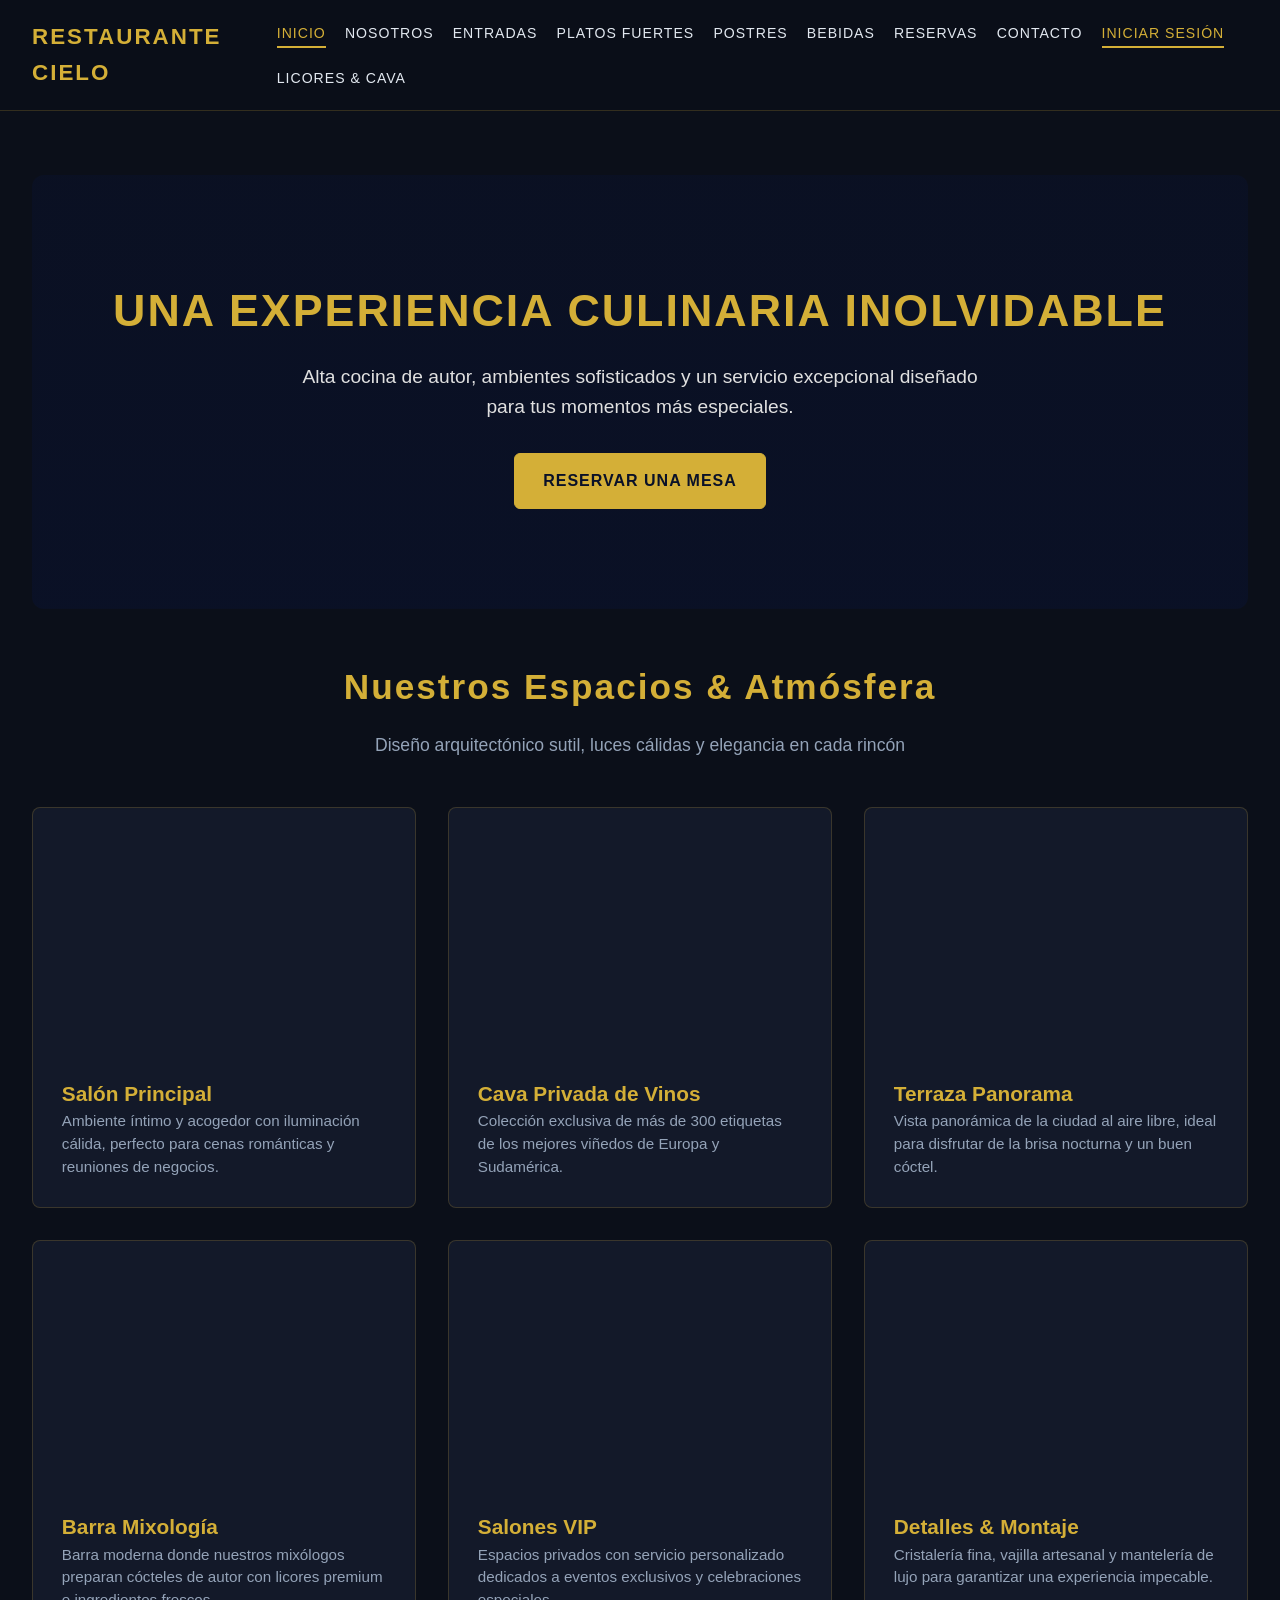
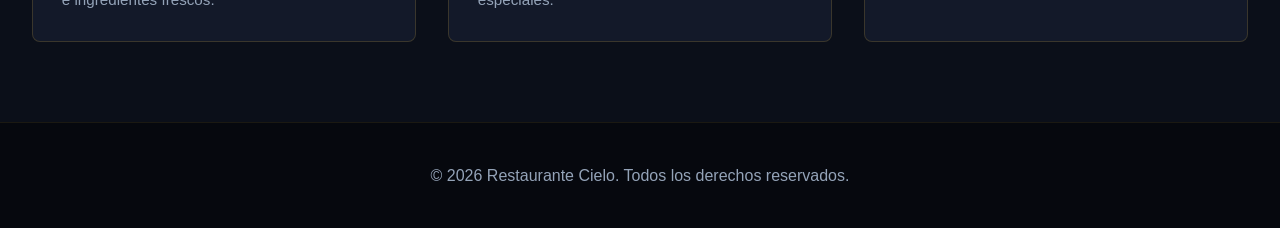
<file: index.html>
<!DOCTYPE html>
<html lang="es">
<head>
    <meta charset="UTF-8">
    <meta name="viewport" content="width=device-width, initial-scale=1.0">
    <title>Restaurante Cielo - Experiencia Gastronómica Elegante</title>
    <link rel="stylesheet" href="style.css">
</head>
<body>
    <header>
        <nav class="navbar">
            <a href="index.html" class="logo">RESTAURANTE CIELO</a>
            <ul class="nav-links">
                <li><a href="index.html" class="active">Inicio</a></li>
                <li><a href="nosotros.html">Nosotros</a></li>
                <li><a href="menu.html">Entradas</a></li>
                <li><a href="platos-fuertes.html">Platos Fuertes</a></li>
                <li><a href="postres.html">Postres</a></li>
                <li><a href="bebidas.html">Bebidas</a></li>
                <li><a href="reservas.html">Reservas</a></li>
                <li><a href="contacto.html">Contacto</a></li>
                <li><a href="login.html" class="active">Iniciar Sesión</a></li>
                <li><a href="cocteleria.html">Licores & Cava</a></li>
            </ul>
        </nav>
    </header>

    <main class="container">
        <!-- Hero Section con imagen de portada elegante -->
        <section class="hero-banner" style="background-image: linear-gradient(rgba(10, 17, 40, 0.65), rgba(10, 17, 40, 0.85)), url('https://images.pexels.com/photos/67468/pexels-photo-67468.jpeg?auto=compress&cs=tinysrgb&w=1200'); background-size: cover; background-position: center; padding: 100px 20px; text-align: center; border-radius: 12px; margin-bottom: 50px;">
            <h1 style="font-size: 2.8rem; margin-bottom: 15px; color: #d4af37; text-transform: uppercase; letter-spacing: 2px;">Una Experiencia Culinaria Inolvidable</h1>
            <p style="font-size: 1.2rem; max-width: 700px; margin: 0 auto 30px auto; color: #e0e0e0; line-height: 1.6;">Alta cocina de autor, ambientes sofisticados y un servicio excepcional diseñado para tus momentos más especiales.</p>
            <a href="reservas.html" class="btn" style="background: #d4af37; color: #0a1128; padding: 14px 28px; font-weight: bold; text-decoration: none; border-radius: 6px; display: inline-block; transition: 0.3s;">Reservar una Mesa</a>
        </section>

        <!-- Galería de Ambientes y Elegancia -->
        <h2 class="section-title">Nuestros Espacios & Atmósfera</h2>
        <p class="section-subtitle">Diseño arquitectónico sutil, luces cálidas y elegancia en cada rincón</p>

        <div class="grid-cards">
            <!-- Espacio 1: Comedor Principal -->
            <div class="card">
                <div class="card-img" style="background-image: url('https://images.pexels.com/photos/941861/pexels-photo-941861.jpeg?auto=compress&cs=tinysrgb&w=600');"></div>
                <div class="card-content">
                    <h3>Salón Principal</h3>
                    <p>Ambiente íntimo y acogedor con iluminación cálida, perfecto para cenas románticas y reuniones de negocios.</p>
                </div>
            </div>

            <!-- Espacio 2: La Cava -->
            <div class="card">
                <div class="card-img" style="background-image: url('https://images.pexels.com/photos/1267320/pexels-photo-1267320.jpeg?auto=compress&cs=tinysrgb&w=600');"></div>
                <div class="card-content">
                    <h3>Cava Privada de Vinos</h3>
                    <p>Colección exclusiva de más de 300 etiquetas de los mejores viñedos de Europa y Sudamérica.</p>
                </div>
            </div>

            <!-- Espacio 3: Terraza Cielo -->
            <div class="card">
                <div class="card-img" style="background-image: url('https://images.pexels.com/photos/1579739/pexels-photo-1579739.jpeg?auto=compress&cs=tinysrgb&w=600');"></div>
                <div class="card-content">
                    <h3>Terraza Panorama</h3>
                    <p>Vista panorámica de la ciudad al aire libre, ideal para disfrutar de la brisa nocturna y un buen cóctel.</p>
                </div>
            </div>

            <!-- Espacio 4: Barra de Coctelería -->
            <div class="card">
                <div class="card-img" style="background-image: url('https://images.pexels.com/photos/2290753/pexels-photo-2290753.jpeg?auto=compress&cs=tinysrgb&w=600');"></div>
                <div class="card-content">
                    <h3>Barra Mixología</h3>
                    <p>Barra moderna donde nuestros mixólogos preparan cócteles de autor con licores premium e ingredientes frescos.</p>
                </div>
            </div>

            <!-- Espacio 5: Reservados VIP -->
            <div class="card">
                <div class="card-img" style="background-image: url('https://images.pexels.com/photos/262047/pexels-photo-262047.jpeg?auto=compress&cs=tinysrgb&w=600');"></div>
                <div class="card-content">
                    <h3>Salones VIP</h3>
                    <p>Espacios privados con servicio personalizado dedicados a eventos exclusivos y celebraciones especiales.</p>
                </div>
            </div>

            <!-- Espacio 6: Detalle de Mesa -->
            <div class="card">
                <div class="card-img" style="background-image: url('https://images.pexels.com/photos/6267/menu-restaurant-vintage-table.jpg?auto=compress&cs=tinysrgb&w=600');"></div>
                <div class="card-content">
                    <h3>Detalles & Montaje</h3>
                    <p>Cristalería fina, vajilla artesanal y mantelería de lujo para garantizar una experiencia impecable.</p>
                </div>
            </div>
        </div>
    </main>

    <footer><p>&copy; 2026 Restaurante Cielo. Todos los derechos reservados.</p></footer>
</body>
</html>
</file>
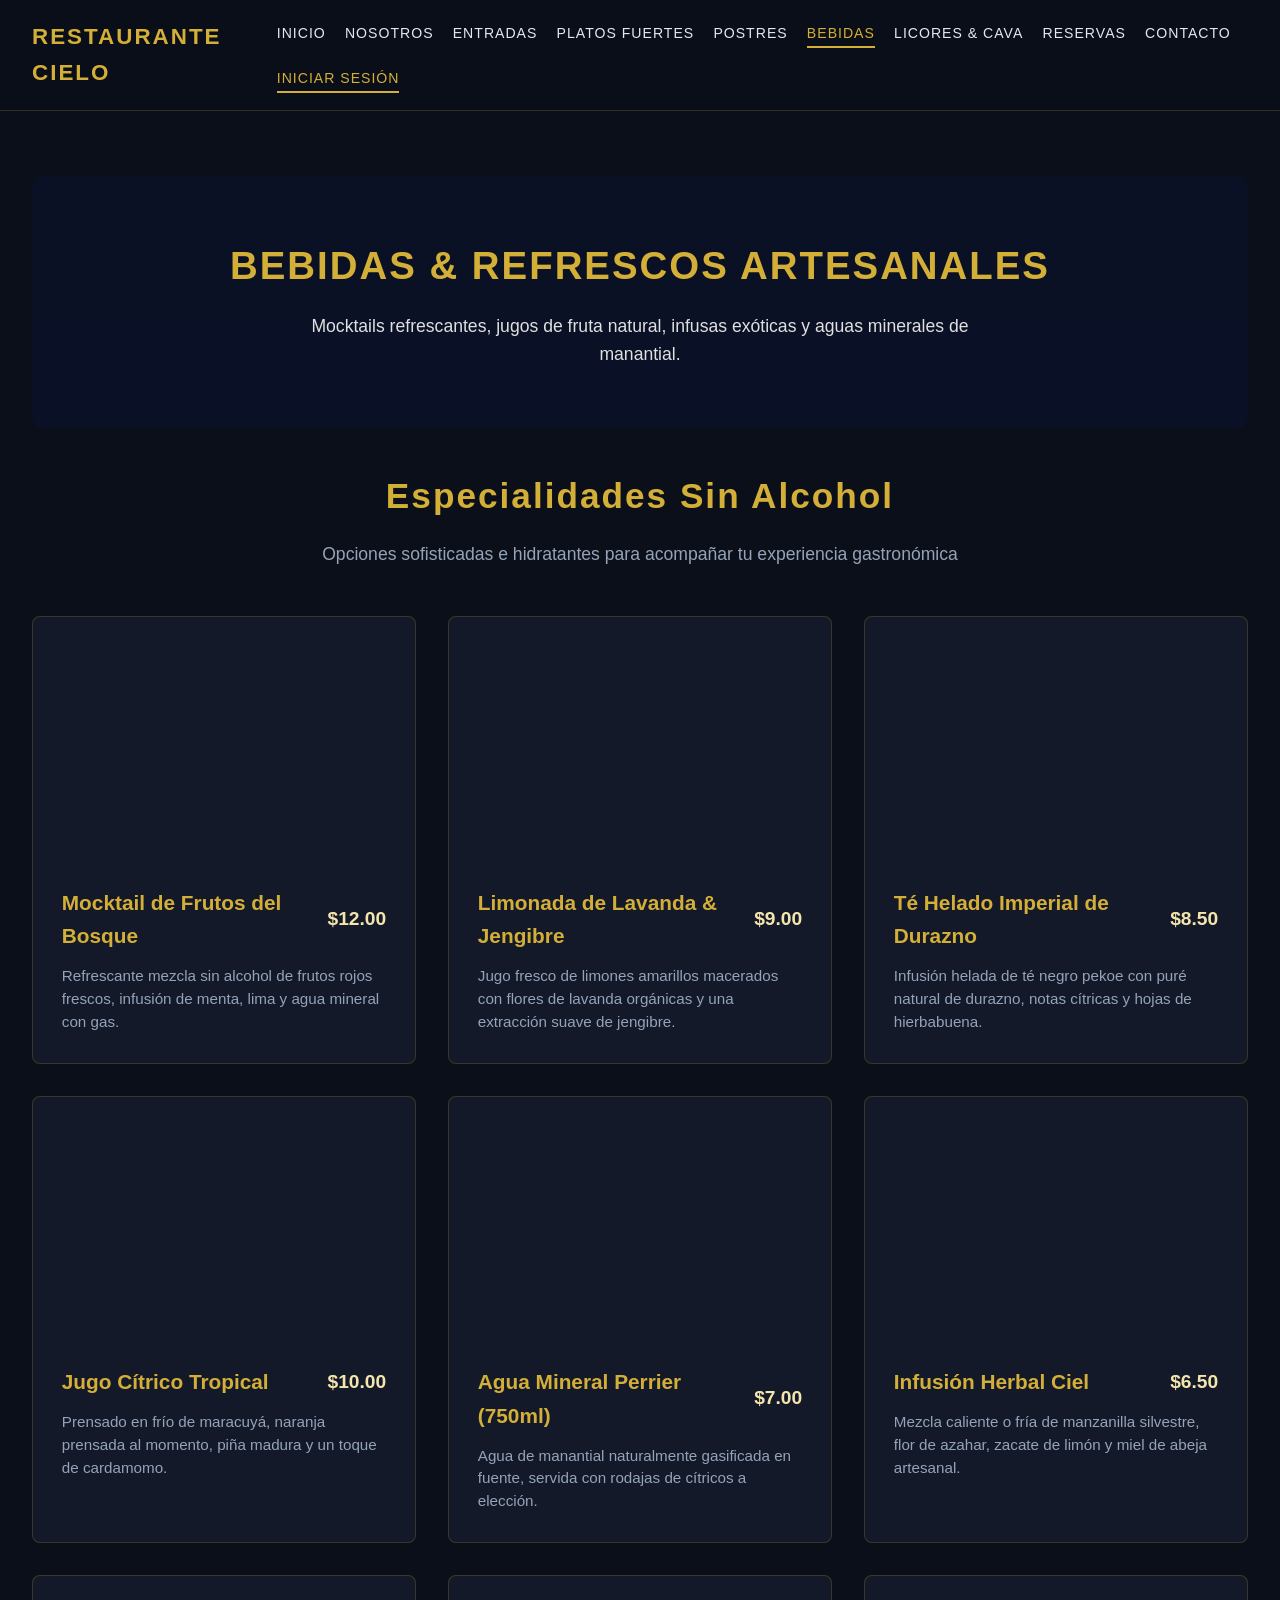
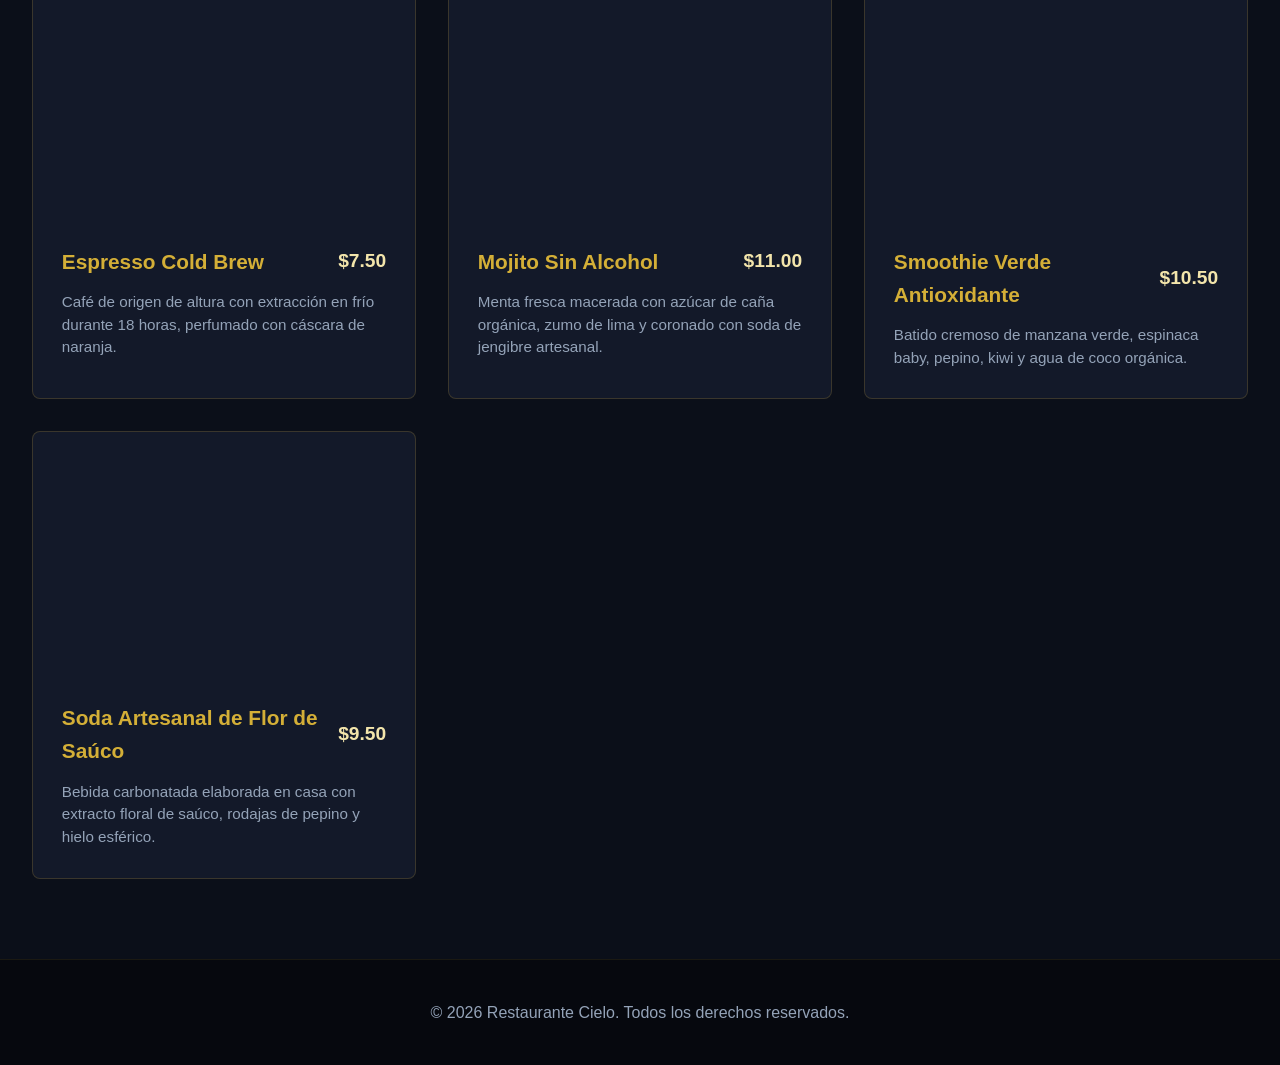
<file: bebidas.html>
<!DOCTYPE html>
<html lang="es">
<head>
    <meta charset="UTF-8">
    <meta name="viewport" content="width=device-width, initial-scale=1.0">
    <title>Restaurante Cielo - Bebidas</title>
    <link rel="stylesheet" href="style.css">
</head>
<body>
    <header>
        <nav class="navbar">
            <a href="index.html" class="logo">RESTAURANTE CIELO</a>
            <ul class="nav-links">
                <li><a href="index.html">Inicio</a></li>
                <li><a href="nosotros.html">Nosotros</a></li>
                <li><a href="menu.html">Entradas</a></li>
                <li><a href="platos-fuertes.html">Platos Fuertes</a></li>
                <li><a href="postres.html">Postres</a></li>
                <li><a href="bebidas.html" class="active">Bebidas</a></li>
                <li><a href="cocteleria.html">Licores & Cava</a></li>
                <li><a href="reservas.html">Reservas</a></li>
                <li><a href="contacto.html">Contacto</a></li>
                <li><a href="login.html" class="active">Iniciar Sesión</a></li>
            </ul>
        </nav>
    </header>

    <main class="container">
        <!-- Banner de Encabezado -->
        <section class="hero-banner" style="background-image: linear-gradient(rgba(10, 17, 40, 0.75), rgba(10, 17, 40, 0.85)), url('https://images.pexels.com/photos/5061256/pexels-photo-5061256.jpeg?auto=compress&cs=tinysrgb&w=1200'); background-size: cover; background-position: center; padding: 60px 20px; text-align: center; border-radius: 12px; margin-bottom: 40px;">
            <h1 style="font-size: 2.4rem; color: #d4af37; text-transform: uppercase; letter-spacing: 2px;">Bebidas & Refrescos Artesanales</h1>
            <p style="font-size: 1.1rem; max-width: 700px; margin: 15px auto 0 auto; color: #e0e0e0; line-height: 1.6;">Mocktails refrescantes, jugos de fruta natural, infusas exóticas y aguas minerales de manantial.</p>
        </section>

        <h2 class="section-title">Especialidades Sin Alcohol</h2>
        <p class="section-subtitle">Opciones sofisticadas e hidratantes para acompañar tu experiencia gastronómica</p>

        <div class="grid-cards">
            <!-- Bebida 1 -->
            <div class="card">
                <div class="card-img" style="background-image: url('https://images.pexels.com/photos/1304540/pexels-photo-1304540.jpeg?auto=compress&cs=tinysrgb&w=600');"></div>
                <div class="card-content">
                    <div class="card-header-flex">
                        <h3>Mocktail de Frutos del Bosque</h3>
                        <span class="price">$12.00</span>
                    </div>
                    <p>Refrescante mezcla sin alcohol de frutos rojos frescos, infusión de menta, lima y agua mineral con gas.</p>
                </div>
            </div>

            <!-- Bebida 2 -->
            <div class="card">
                <div class="card-img" style="background-image: url('https://images.pexels.com/photos/2109099/pexels-photo-2109099.jpeg?auto=compress&cs=tinysrgb&w=600');"></div>
                <div class="card-content">
                    <div class="card-header-flex">
                        <h3>Limonada de Lavanda & Jengibre</h3>
                        <span class="price">$9.00</span>
                    </div>
                    <p>Jugo fresco de limones amarillos macerados con flores de lavanda orgánicas y una extracción suave de jengibre.</p>
                </div>
            </div>

          <!-- Bebida 3 (Corregida) -->
            <div class="card">
                <div class="card-img" style="background-image: url('https://images.pexels.com/photos/1194030/pexels-photo-1194030.jpeg?auto=compress&cs=tinysrgb&w=600');"></div>
                <div class="card-content">
                    <div class="card-header-flex">
                        <h3>Té Helado Imperial de Durazno</h3>
                        <span class="price">$8.50</span>
                    </div>
                    <p>Infusión helada de té negro pekoe con puré natural de durazno, notas cítricas y hojas de hierbabuena.</p>
                </div>
            </div>

            <!-- Bebida 4 -->
            <div class="card">
                <div class="card-img" style="background-image: url('https://images.pexels.com/photos/109275/pexels-photo-109275.jpeg?auto=compress&cs=tinysrgb&w=600');"></div>
                <div class="card-content">
                    <div class="card-header-flex">
                        <h3>Jugo Cítrico Tropical</h3>
                        <span class="price">$10.00</span>
                    </div>
                    <p>Prensado en frío de maracuyá, naranja prensada al momento, piña madura y un toque de cardamomo.</p>
                </div>
            </div>

            <!-- Bebida 5 -->
            <div class="card">
                <div class="card-img" style="background-image: url('https://images.pexels.com/photos/4051263/pexels-photo-4051263.jpeg?auto=compress&cs=tinysrgb&w=600');"></div>
                <div class="card-content">
                    <div class="card-header-flex">
                        <h3>Agua Mineral Perrier (750ml)</h3>
                        <span class="price">$7.00</span>
                    </div>
                    <p>Agua de manantial naturalmente gasificada en fuente, servida con rodajas de cítricos a elección.</p>
                </div>
            </div>

            <!-- Bebida 6 -->
            <div class="card">
                <div class="card-img" style="background-image: url('https://images.pexels.com/photos/452737/pexels-photo-452737.jpeg?auto=compress&cs=tinysrgb&w=600');"></div>
                <div class="card-content">
                    <div class="card-header-flex">
                        <h3>Infusión Herbal Ciel</h3>
                        <span class="price">$6.50</span>
                    </div>
                    <p>Mezcla caliente o fría de manzanilla silvestre, flor de azahar, zacate de limón y miel de abeja artesanal.</p>
                </div>
            </div>

            <!-- Bebida 7 -->
            <div class="card">
                <div class="card-img" style="background-image: url('https://images.pexels.com/photos/1233319/pexels-photo-1233319.jpeg?auto=compress&cs=tinysrgb&w=600');"></div>
                <div class="card-content">
                    <div class="card-header-flex">
                        <h3>Espresso Cold Brew</h3>
                        <span class="price">$7.50</span>
                    </div>
                    <p>Café de origen de altura con extracción en frío durante 18 horas, perfumado con cáscara de naranja.</p>
                </div>
            </div>

            <!-- Bebida 8 -->
            <div class="card">
                <div class="card-img" style="background-image: url('https://images.pexels.com/photos/338713/pexels-photo-338713.jpeg?auto=compress&cs=tinysrgb&w=600');"></div>
                <div class="card-content">
                    <div class="card-header-flex">
                        <h3>Mojito Sin Alcohol</h3>
                        <span class="price">$11.00</span>
                    </div>
                    <p>Menta fresca macerada con azúcar de caña orgánica, zumo de lima y coronado con soda de jengibre artesanal.</p>
                </div>
            </div>

            <!-- Bebida 9 -->
            <div class="card">
                <div class="card-img" style="background-image: url('https://images.pexels.com/photos/1028637/pexels-photo-1028637.jpeg?auto=compress&cs=tinysrgb&w=600');"></div>
                <div class="card-content">
                    <div class="card-header-flex">
                        <h3>Smoothie Verde Antioxidante</h3>
                        <span class="price">$10.50</span>
                    </div>
                    <p>Batido cremoso de manzana verde, espinaca baby, pepino, kiwi y agua de coco orgánica.</p>
                </div>
            </div>

            <!-- Bebida 10 -->
<div class="card">
    <div class="card-img" style="background-image: url('https://images.unsplash.com/photo-1513558161293-cdaf765ed2fd?auto=format&fit=crop&w=600&q=80');"></div>
    <div class="card-content">
        <div class="card-header-flex">
            <h3>Soda Artesanal de Flor de Saúco</h3>
            <span class="price">$9.50</span>
        </div>
        <p>Bebida carbonatada elaborada en casa con extracto floral de saúco, rodajas de pepino y hielo esférico.</p>
    </div>
</div>
            </div>
        </div>
    </main>

    <footer><p>&copy; 2026 Restaurante Cielo. Todos los derechos reservados.</p></footer>
</body>
</html>
</file>
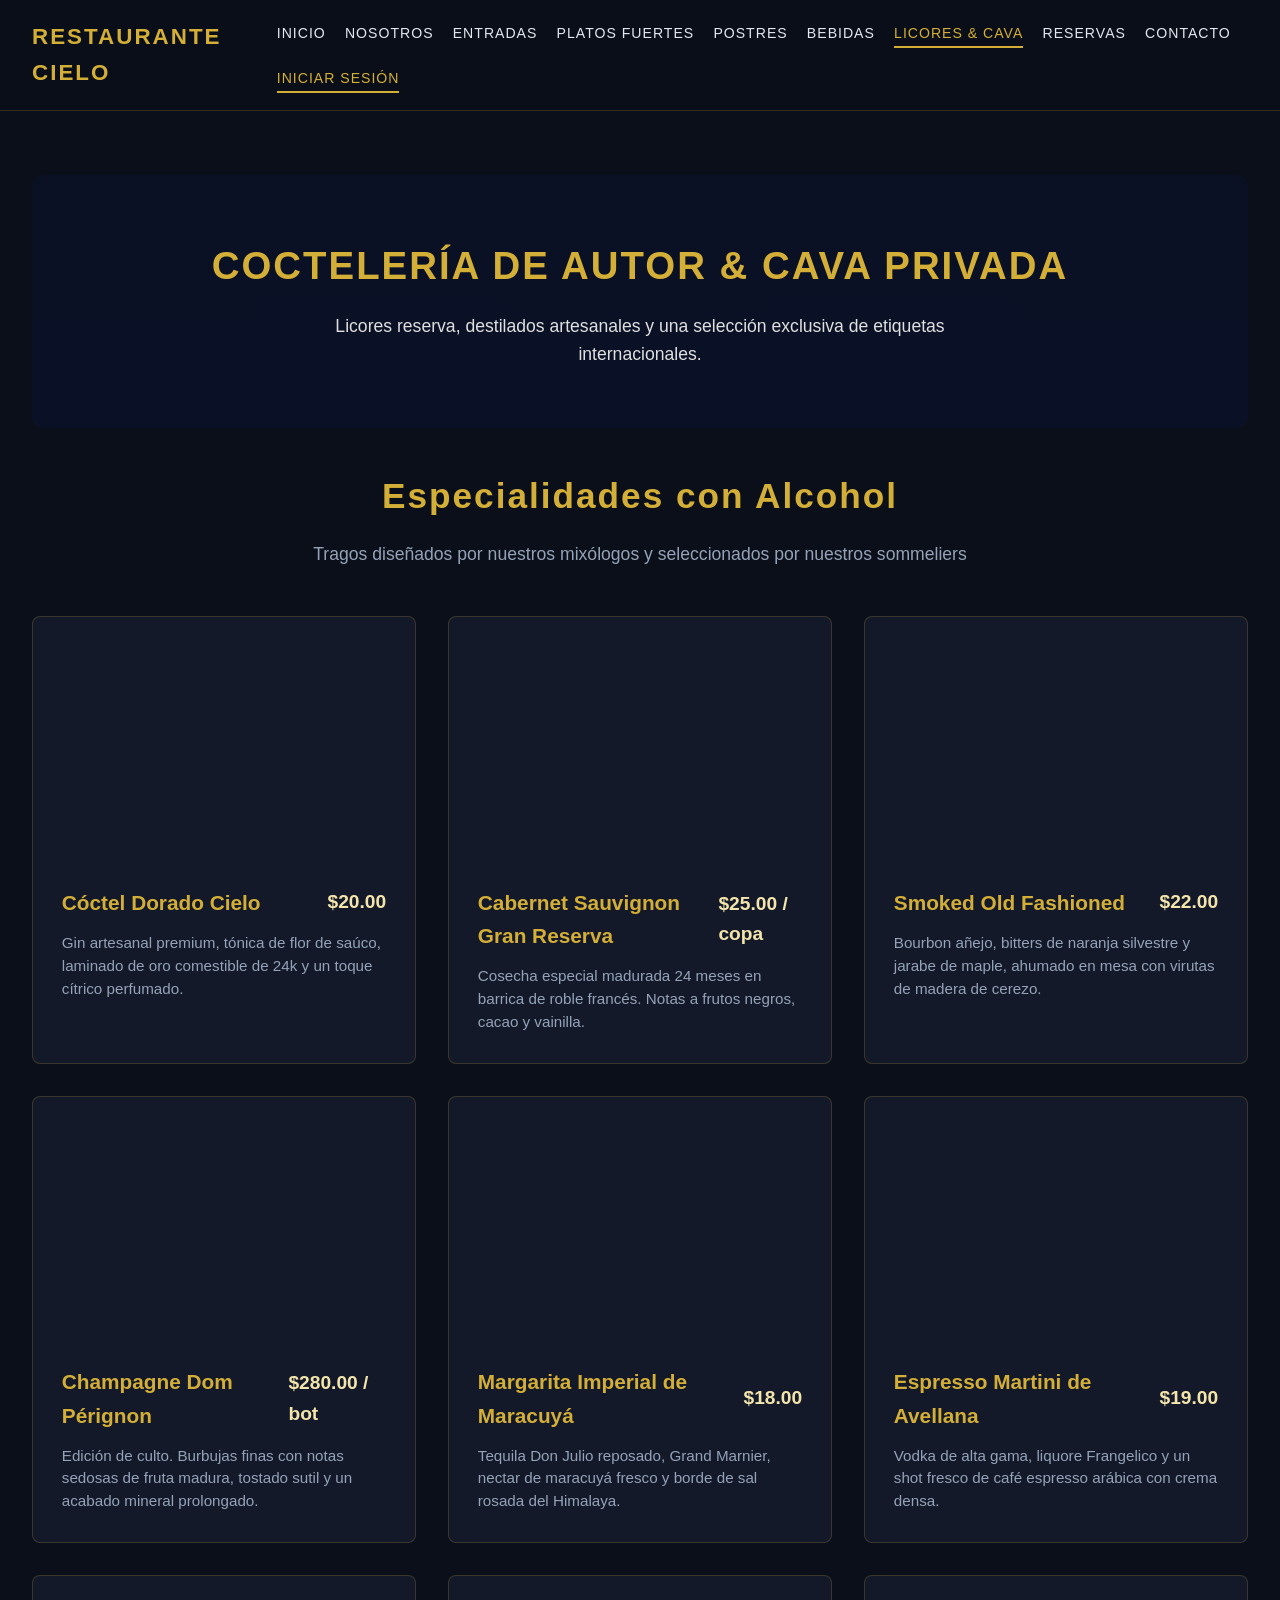
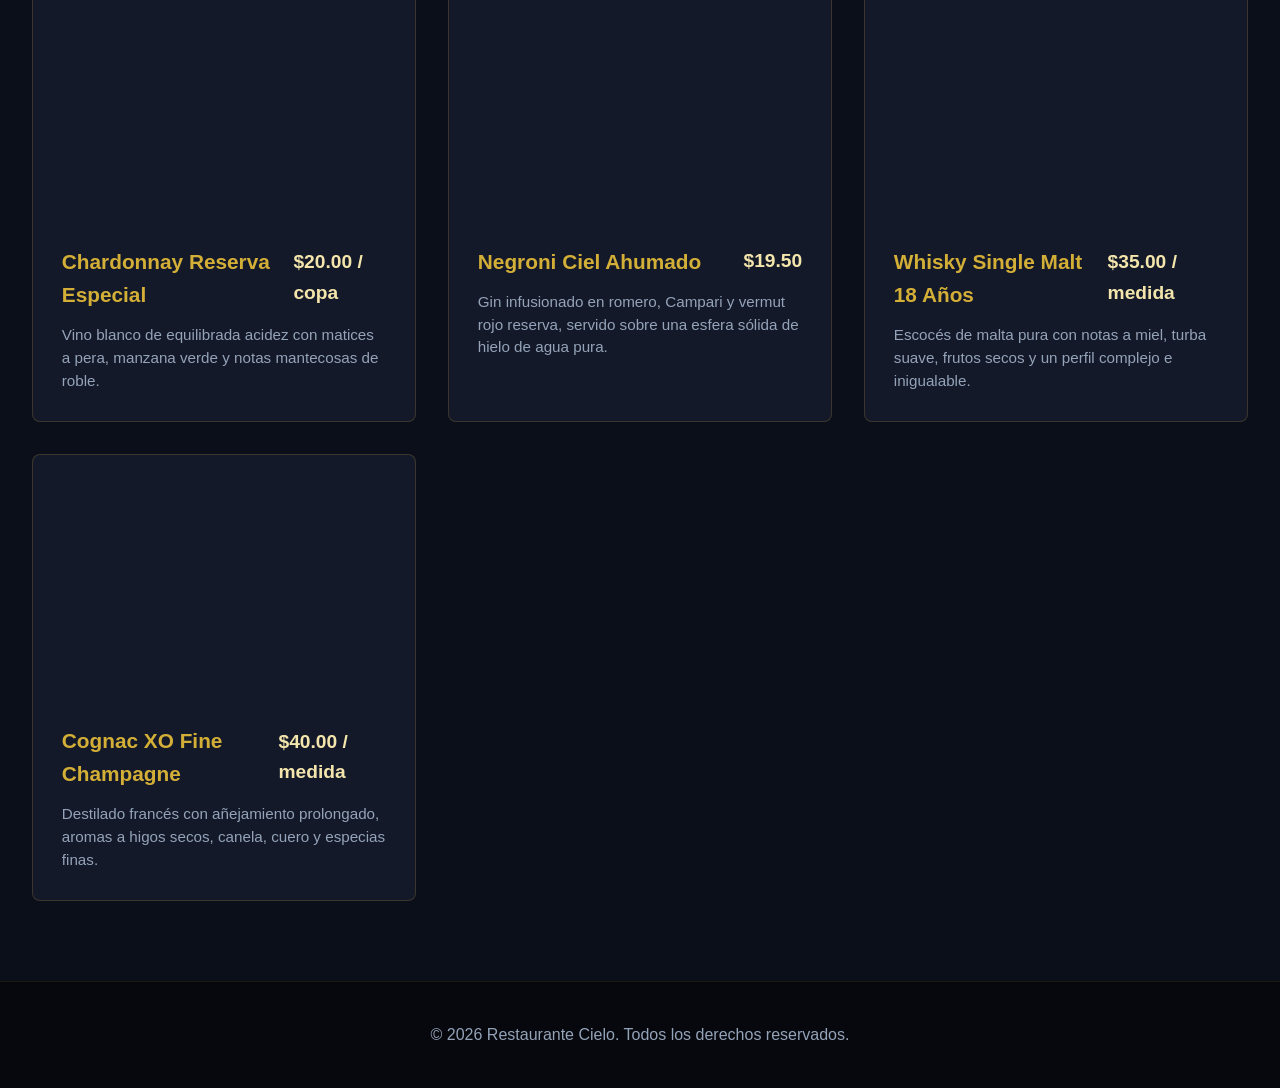
<file: cocteleria.html>
<!DOCTYPE html>
<html lang="es">
<head>
    <meta charset="UTF-8">
    <meta name="viewport" content="width=device-width, initial-scale=1.0">
    <title>Restaurante Cielo - Coctelería & Cava Premium</title>
    <link rel="stylesheet" href="style.css">
</head>
<body>
    <header>
        <nav class="navbar">
            <a href="index.html" class="logo">RESTAURANTE CIELO</a>
            <ul class="nav-links">
                <li><a href="index.html">Inicio</a></li>
                <li><a href="nosotros.html">Nosotros</a></li>
                <li><a href="menu.html">Entradas</a></li>
                <li><a href="platos-fuertes.html">Platos Fuertes</a></li>
                <li><a href="postres.html">Postres</a></li>
                <li><a href="bebidas.html">Bebidas</a></li>
                <li><a href="cocteleria.html" class="active">Licores & Cava</a></li>
                <li><a href="reservas.html">Reservas</a></li>
                <li><a href="contacto.html">Contacto</a></li>
                <li><a href="login.html" class="active">Iniciar Sesión</a></li>
            </ul>
        </nav>
    </header>

    <main class="container">
        <!-- Banner de Encabezado -->
        <section class="hero-banner" style="background-image: linear-gradient(rgba(10, 17, 40, 0.75), rgba(10, 17, 40, 0.85)), url('https://images.pexels.com/photos/1283219/pexels-photo-1283219.jpeg?auto=compress&cs=tinysrgb&w=1200'); background-size: cover; background-position: center; padding: 60px 20px; text-align: center; border-radius: 12px; margin-bottom: 40px;">
            <h1 style="font-size: 2.4rem; color: #d4af37; text-transform: uppercase; letter-spacing: 2px;">Coctelería de Autor & Cava Privada</h1>
            <p style="font-size: 1.1rem; max-width: 700px; margin: 15px auto 0 auto; color: #e0e0e0; line-height: 1.6;">Licores reserva, destilados artesanales y una selección exclusiva de etiquetas internacionales.</p>
        </section>

        <h2 class="section-title">Especialidades con Alcohol</h2>
        <p class="section-subtitle">Tragos diseñados por nuestros mixólogos y seleccionados por nuestros sommeliers</p>

        <div class="grid-cards">
            <!-- Bebida 1 -->
            <div class="card">
                <div class="card-img" style="background-image: url('https://images.pexels.com/photos/1187766/pexels-photo-1187766.jpeg?auto=compress&cs=tinysrgb&w=600');"></div>
                <div class="card-content">
                    <div class="card-header-flex">
                        <h3>Cóctel Dorado Cielo</h3>
                        <span class="price">$20.00</span>
                    </div>
                    <p>Gin artesanal premium, tónica de flor de saúco, laminado de oro comestible de 24k y un toque cítrico perfumado.</p>
                </div>
            </div>

            <!-- Bebida 2 -->
            <div class="card">
                <div class="card-img" style="background-image: url('https://images.pexels.com/photos/290316/pexels-photo-290316.jpeg?auto=compress&cs=tinysrgb&w=600');"></div>
                <div class="card-content">
                    <div class="card-header-flex">
                        <h3>Cabernet Sauvignon Gran Reserva</h3>
                        <span class="price">$25.00 / copa</span>
                    </div>
                    <p>Cosecha especial madurada 24 meses en barrica de roble francés. Notas a frutos negros, cacao y vainilla.</p>
                </div>
            </div>

            <!-- Bebida 3 -->
            <div class="card">
                <div class="card-img" style="background-image: url('https://images.pexels.com/photos/605408/pexels-photo-605408.jpeg?auto=compress&cs=tinysrgb&w=600');"></div>
                <div class="card-content">
                    <div class="card-header-flex">
                        <h3>Smoked Old Fashioned</h3>
                        <span class="price">$22.00</span>
                    </div>
                    <p>Bourbon añejo, bitters de naranja silvestre y jarabe de maple, ahumado en mesa con virutas de madera de cerezo.</p>
                </div>
            </div>

            <!-- Bebida 4 -->
            <div class="card">
                <div class="card-img" style="background-image: url('https://images.pexels.com/photos/3019019/pexels-photo-3019019.jpeg?auto=compress&cs=tinysrgb&w=600');"></div>
                <div class="card-content">
                    <div class="card-header-flex">
                        <h3>Champagne Dom Pérignon</h3>
                        <span class="price">$280.00 / bot</span>
                    </div>
                    <p>Edición de culto. Burbujas finas con notas sedosas de fruta madura, tostado sutil y un acabado mineral prolongado.</p>
                </div>
            </div>

            <!-- Bebida 5 -->
            <div class="card">
                <div class="card-img" style="background-image: url('https://images.pexels.com/photos/338713/pexels-photo-338713.jpeg?auto=compress&cs=tinysrgb&w=600');"></div>
                <div class="card-content">
                    <div class="card-header-flex">
                        <h3>Margarita Imperial de Maracuyá</h3>
                        <span class="price">$18.00</span>
                    </div>
                    <p>Tequila Don Julio reposado, Grand Marnier, nectar de maracuyá fresco y borde de sal rosada del Himalaya.</p>
                </div>
            </div>

            <!-- Bebida 6 -->
            <div class="card">
                <div class="card-img" style="background-image: url('https://images.pexels.com/photos/1233319/pexels-photo-1233319.jpeg?auto=compress&cs=tinysrgb&w=600');"></div>
                <div class="card-content">
                    <div class="card-header-flex">
                        <h3>Espresso Martini de Avellana</h3>
                        <span class="price">$19.00</span>
                    </div>
                    <p>Vodka de alta gama, liquore Frangelico y un shot fresco de café espresso arábica con crema densa.</p>
                </div>
            </div>

            <!-- Bebida 7 -->
            <div class="card">
                <div class="card-img" style="background-image: url('https://images.pexels.com/photos/290316/pexels-photo-290316.jpeg?auto=compress&cs=tinysrgb&w=600');"></div>
                <div class="card-content">
                    <div class="card-header-flex">
                        <h3>Chardonnay Reserva Especial</h3>
                        <span class="price">$20.00 / copa</span>
                    </div>
                    <p>Vino blanco de equilibrada acidez con matices a pera, manzana verde y notas mantecosas de roble.</p>
                </div>
            </div>

            <!-- Bebida 8 -->
            <div class="card">
                <div class="card-img" style="background-image: url('https://images.pexels.com/photos/1304540/pexels-photo-1304540.jpeg?auto=compress&cs=tinysrgb&w=600');"></div>
                <div class="card-content">
                    <div class="card-header-flex">
                        <h3>Negroni Ciel Ahumado</h3>
                        <span class="price">$19.50</span>
                    </div>
                    <p>Gin infusionado en romero, Campari y vermut rojo reserva, servido sobre una esfera sólida de hielo de agua pura.</p>
                </div>
            </div>

            <!-- Bebida 9 -->
            <div class="card">
                <div class="card-img" style="background-image: url('https://images.pexels.com/photos/602750/pexels-photo-602750.jpeg?auto=compress&cs=tinysrgb&w=600');"></div>
                <div class="card-content">
                    <div class="card-header-flex">
                        <h3>Whisky Single Malt 18 Años</h3>
                        <span class="price">$35.00 / medida</span>
                    </div>
                    <p>Escocés de malta pura con notas a miel, turba suave, frutos secos y un perfil complejo e inigualable.</p>
                </div>
            </div>

            <!-- Bebida 10 -->
            <div class="card">
                <div class="card-img" style="background-image: url('https://images.pexels.com/photos/5947019/pexels-photo-5947019.jpeg?auto=compress&cs=tinysrgb&w=600');"></div>
                <div class="card-content">
                    <div class="card-header-flex">
                        <h3>Cognac XO Fine Champagne</h3>
                        <span class="price">$40.00 / medida</span>
                    </div>
                    <p>Destilado francés con añejamiento prolongado, aromas a higos secos, canela, cuero y especias finas.</p>
                </div>
            </div>
        </div>
    </main>

    <footer><p>&copy; 2026 Restaurante Cielo. Todos los derechos reservados.</p></footer>
</body>
</html>
</file>
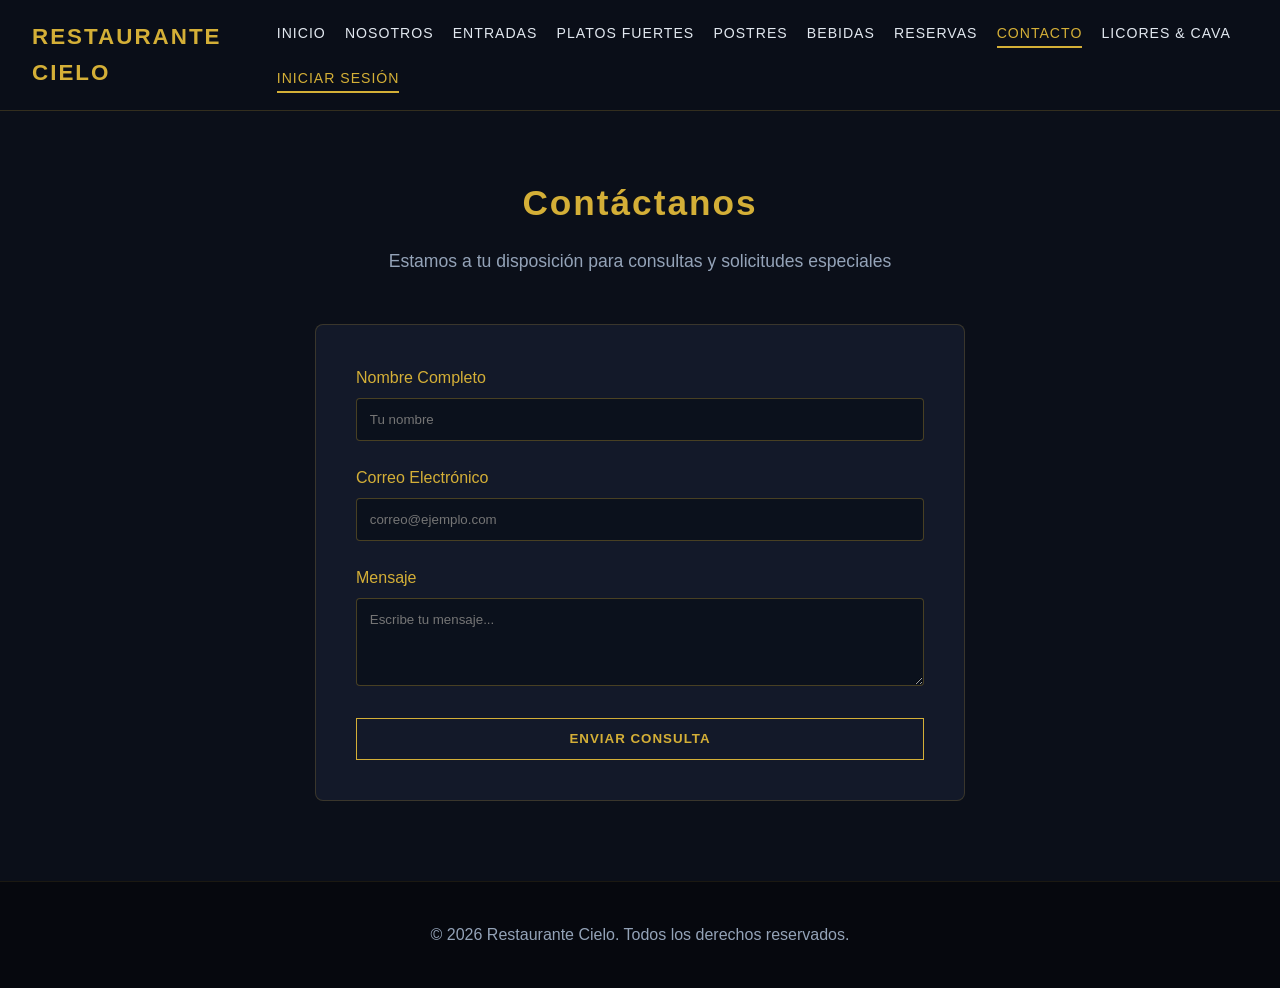
<file: contacto.html>
<!DOCTYPE html>
<html lang="es">
<head>
    <meta charset="UTF-8">
    <meta name="viewport" content="width=device-width, initial-scale=1.0">
    <title>Restaurante Cielo - Contacto</title>
    <link rel="stylesheet" href="style.css">
</head>
<body>
    <header>
        <nav class="navbar">
            <a href="index.html" class="logo">RESTAURANTE CIELO</a>
            <ul class="nav-links">
                <li><a href="index.html">Inicio</a></li>
                <li><a href="nosotros.html">Nosotros</a></li>
                <li><a href="menu.html">Entradas</a></li>
                <li><a href="platos-fuertes.html">Platos Fuertes</a></li>
                <li><a href="postres.html">Postres</a></li>
                <li><a href="bebidas.html">Bebidas</a></li>
                <li><a href="reservas.html">Reservas</a></li>
                <li><a href="contacto.html" class="active">Contacto</a></li>
                <li><a href="cocteleria.html">Licores & Cava</a></li>
                <li><a href="login.html" class="active">Iniciar Sesión</a></li>
            </ul>
        </nav>
    </header>

    <main class="container">
        <h2 class="section-title">Contáctanos</h2>
        <p class="section-subtitle">Estamos a tu disposición para consultas y solicitudes especiales</p>

        <div class="form-container">
            <!-- Mensaje de confirmación oculto por defecto -->
            <div id="mensaje-confirmacion" style="display: none; background: rgba(212, 175, 55, 0.15); border: 1px solid #d4af37; color: #d4af37; padding: 15px; border-radius: 6px; text-align: center; margin-bottom: 20px;">
                ¡Gracias por contactarnos! Hemos recibido tu mensaje y te responderemos a la brevedad.
            </div>

            <form id="contact-form" action="#">
                <div class="form-group">
                    <label for="nombre">Nombre Completo</label>
                    <input type="text" id="nombre" class="form-control" placeholder="Tu nombre" required>
                </div>
                <div class="form-group">
                    <label for="email">Correo Electrónico</label>
                    <input type="email" id="email" class="form-control" placeholder="correo@ejemplo.com" required>
                </div>
                <div class="form-group">
                    <label for="mensaje">Mensaje</label>
                    <textarea id="mensaje" class="form-control" rows="4" placeholder="Escribe tu mensaje..." required></textarea>
                </div>
                <button type="submit" class="btn" style="width: 100%;">Enviar Consulta</button>
            </form>
        </div>
    </main>

    <footer><p>&copy; 2026 Restaurante Cielo. Todos los derechos reservados.</p></footer>

    <script>
        document.getElementById('contact-form').addEventListener('submit', function(e) {
            e.preventDefault();
            
            // Muestra la confirmación
            const confirmMsg = document.getElementById('mensaje-confirmacion');
            confirmMsg.style.display = 'block';
            
            // Limpia el formulario
            this.reset();
            
            // Desplaza suavemente hacia el mensaje
            confirmMsg.scrollIntoView({ behavior: 'smooth' });
        });
    </script>
</body>
</html>
</file>
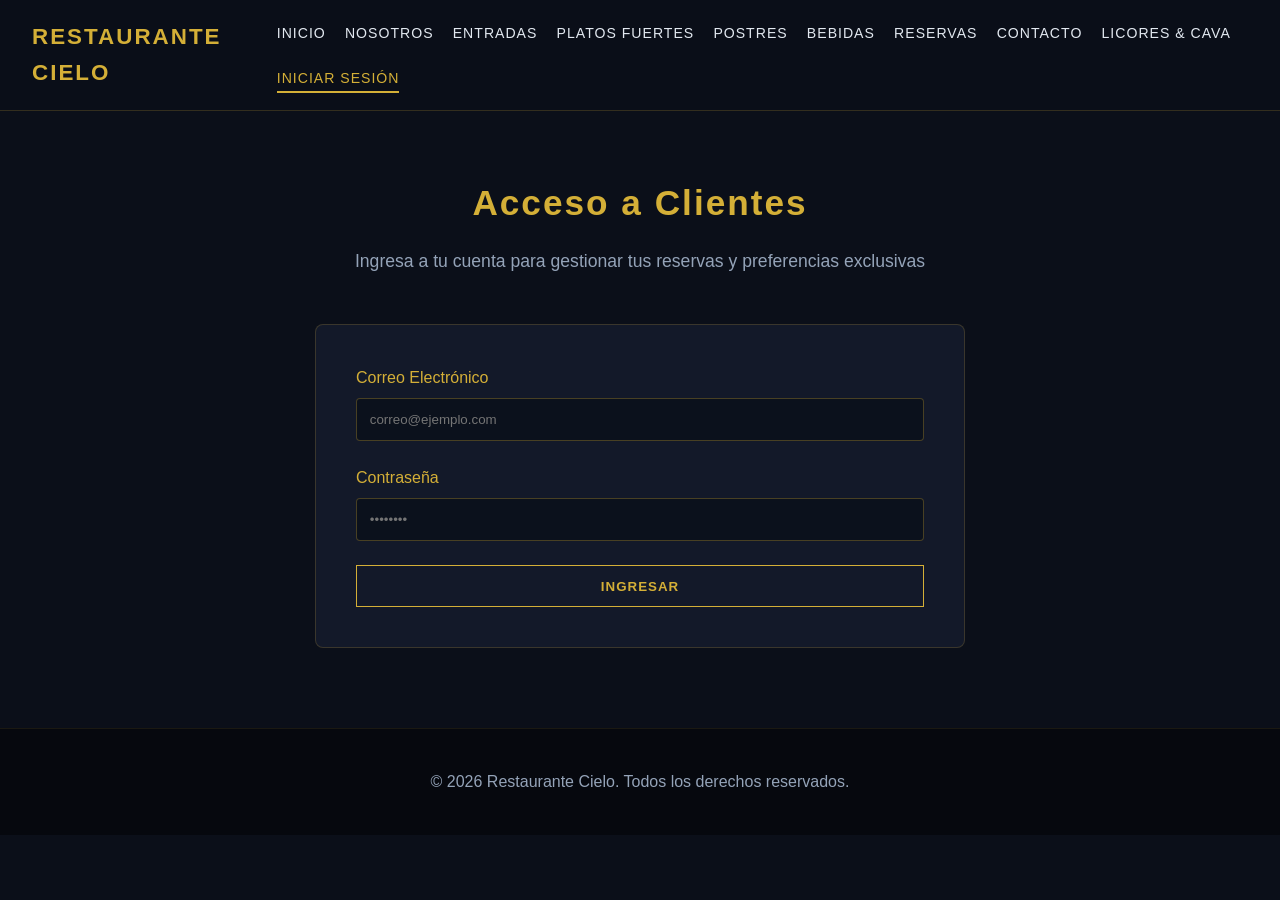
<file: login.html>
<!DOCTYPE html>
<html lang="es">
<head>
    <meta charset="UTF-8">
    <meta name="viewport" content="width=device-width, initial-scale=1.0">
    <title>Restaurante Cielo - Iniciar Sesión</title>
    <link rel="stylesheet" href="style.css">
</head>
<body>
    <header>
        <nav class="navbar">
            <a href="index.html" class="logo">RESTAURANTE CIELO</a>
            <ul class="nav-links">
                <li><a href="index.html">Inicio</a></li>
                <li><a href="nosotros.html">Nosotros</a></li>
                <li><a href="menu.html">Entradas</a></li>
                <li><a href="platos-fuertes.html">Platos Fuertes</a></li>
                <li><a href="postres.html">Postres</a></li>
                <li><a href="bebidas.html">Bebidas</a></li>
                <li><a href="reservas.html">Reservas</a></li>
                <li><a href="contacto.html">Contacto</a></li>
                <li><a href="cocteleria.html">Licores & Cava</a></li>
                <li><a href="login.html" class="active">Iniciar Sesión</a></li>
            </ul>
        </nav>
    </header>

    <main class="container">
        <h2 class="section-title">Acceso a Clientes</h2>
        <p class="section-subtitle">Ingresa a tu cuenta para gestionar tus reservas y preferencias exclusivas</p>

        <div class="form-container">
            <!-- Mensaje de confirmación antes de redirigir -->
            <div id="mensaje-login" style="display: none; background: rgba(212, 175, 55, 0.15); border: 1px solid #d4af37; color: #d4af37; padding: 15px; border-radius: 6px; text-align: center; margin-bottom: 20px;">
                ¡Inicio de sesión exitoso! Redirigiendo a la página principal...
            </div>

            <form id="login-form">
                <div class="form-group">
                    <label for="login-email">Correo Electrónico</label>
                    <input type="email" id="login-email" class="form-control" placeholder="correo@ejemplo.com" required>
                </div>
                <div class="form-group">
                    <label for="login-password">Contraseña</label>
                    <input type="password" id="login-password" class="form-control" placeholder="••••••••" required>
                </div>
                <button type="submit" class="btn" style="width: 100%;">Ingresar</button>
            </form>
        </div>
    </main>

    <footer>
        <p>&copy; 2026 Restaurante Cielo. Todos los derechos reservados.</p>
    </footer>

    <script>
        document.getElementById('login-form').addEventListener('submit', function(e) {
            e.preventDefault();
            
            // 1. Mostrar mensaje de confirmación
            const confirmMsg = document.getElementById('mensaje-login');
            confirmMsg.style.display = 'block';
            
            // 2. Desplazar suavemente hacia el mensaje
            confirmMsg.scrollIntoView({ behavior: 'smooth' });

            // 3. Redirigir al inicio (index.html) tras 1.5 segundos
            setTimeout(function() {
                window.location.href = 'index.html';
            }, 1500);
        });
    </script>
</body>
</html>
</file>
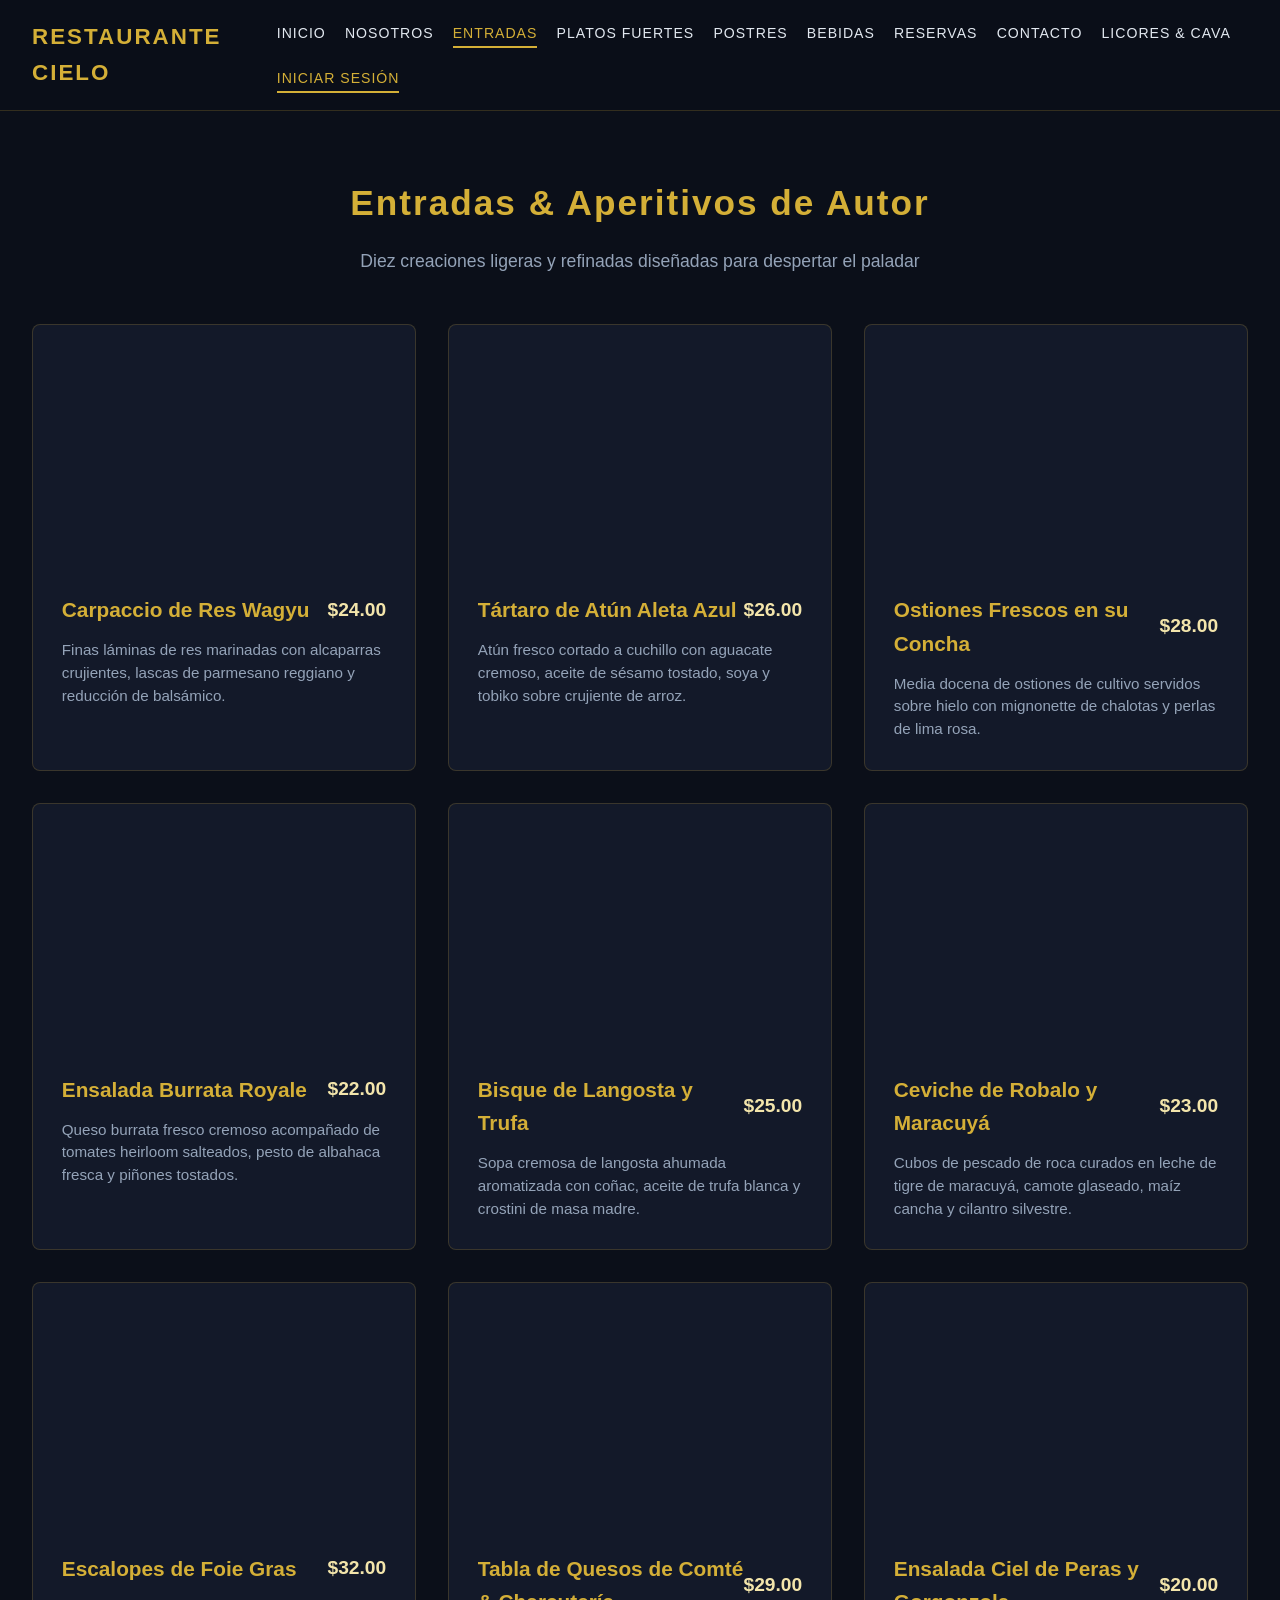
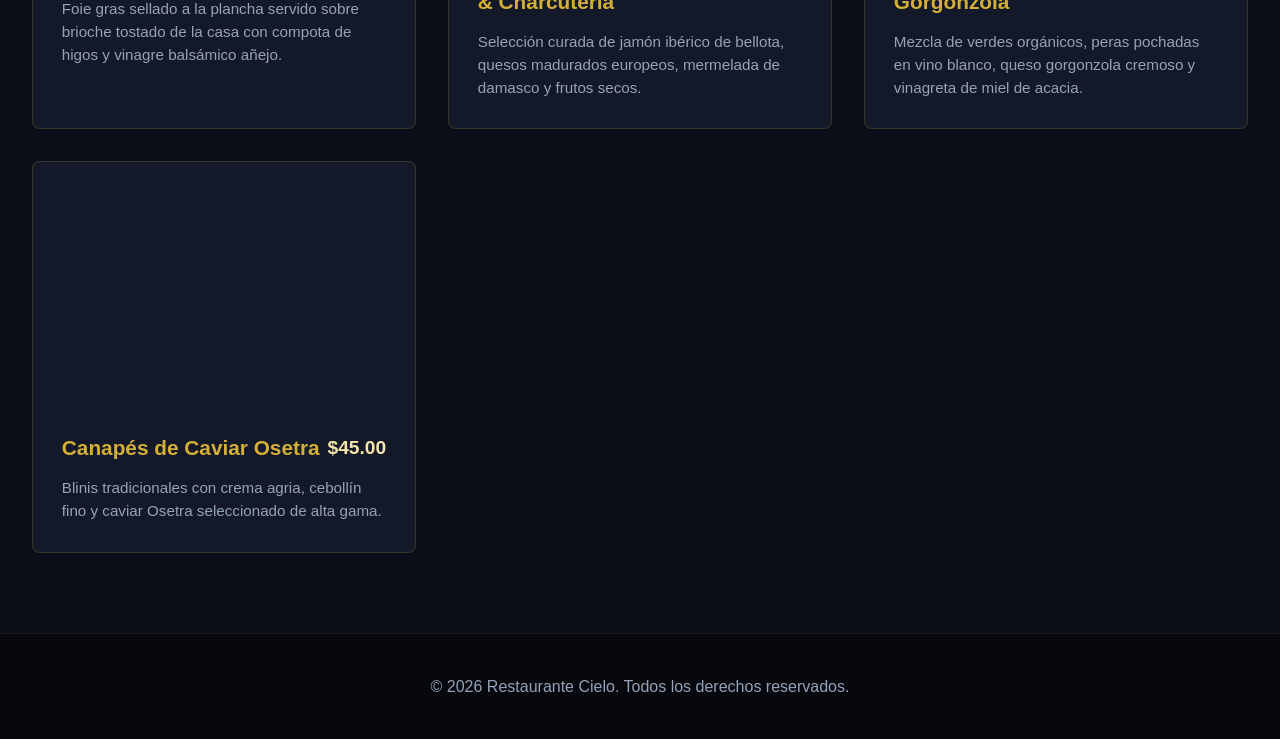
<file: menu.html>
<!DOCTYPE html>
<html lang="es">
<head>
    <meta charset="UTF-8">
    <meta name="viewport" content="width=device-width, initial-scale=1.0">
    <title>Restaurante Cielo - Entradas & Aperitivos</title>
    <link rel="stylesheet" href="style.css">
</head>
<body>
    <header>
        <nav class="navbar">
            <a href="index.html" class="logo">RESTAURANTE CIELO</a>
            <ul class="nav-links">
                <li><a href="index.html">Inicio</a></li>
                <li><a href="nosotros.html">Nosotros</a></li>
                <li><a href="menu.html" class="active">Entradas</a></li>
                <li><a href="platos-fuertes.html">Platos Fuertes</a></li>
                <li><a href="postres.html">Postres</a></li>
                <li><a href="bebidas.html">Bebidas</a></li>
                <li><a href="reservas.html">Reservas</a></li>
                <li><a href="contacto.html">Contacto</a></li>
                <li><a href="cocteleria.html">Licores & Cava</a></li>
                <li><a href="login.html" class="active">Iniciar Sesión</a></li>
            </ul>
        </nav>
    </header>

    <main class="container">
        <h2 class="section-title">Entradas & Aperitivos de Autor</h2>
        <p class="section-subtitle">Diez creaciones ligeras y refinadas diseñadas para despertar el paladar</p>

        <div class="grid-cards">
            <!-- Entrada 1 -->
            <div class="card">
                <div class="card-img" style="background-image: url('https://images.pexels.com/photos/5638521/pexels-photo-5638521.jpeg?auto=compress&cs=tinysrgb&w=600');"></div>
                <div class="card-content">
                    <div class="card-header-flex">
                        <h3>Carpaccio de Res Wagyu</h3>
                        <span class="price">$24.00</span>
                    </div>
                    <p>Finas láminas de res marinadas con alcaparras crujientes, lascas de parmesano reggiano y reducción de balsámico.</p>
                </div>
            </div>

            <!-- Entrada 2 -->
            <div class="card">
                <div class="card-img" style="background-image: url('https://images.pexels.com/photos/1211887/pexels-photo-1211887.jpeg?auto=compress&cs=tinysrgb&w=600');"></div>
                <div class="card-content">
                    <div class="card-header-flex">
                        <h3>Tártaro de Atún Aleta Azul</h3>
                        <span class="price">$26.00</span>
                    </div>
                    <p>Atún fresco cortado a cuchillo con aguacate cremoso, aceite de sésamo tostado, soya y tobiko sobre crujiente de arroz.</p>
                </div>
            </div>

            
            <!-- Entrada 3 (Corregida) -->
            <div class="card">
                <div class="card-img" style="background-image: url('https://images.pexels.com/photos/8969237/pexels-photo-8969237.jpeg?auto=compress&cs=tinysrgb&w=600');"></div>
                <div class="card-content">
                    <div class="card-header-flex">
                        <h3>Ostiones Frescos en su Concha</h3>
                        <span class="price">$28.00</span>
                    </div>
                    <p>Media docena de ostiones de cultivo servidos sobre hielo con mignonette de chalotas y perlas de lima rosa.</p>
                </div>
            </div>
            <!-- Entrada 4 -->
            <div class="card">
                <div class="card-img" style="background-image: url('https://images.pexels.com/photos/2097090/pexels-photo-2097090.jpeg?auto=compress&cs=tinysrgb&w=600');"></div>
                <div class="card-content">
                    <div class="card-header-flex">
                        <h3>Ensalada Burrata Royale</h3>
                        <span class="price">$22.00</span>
                    </div>
                    <p>Queso burrata fresco cremoso acompañado de tomates heirloom salteados, pesto de albahaca fresca y piñones tostados.</p>
                </div>
            </div>

            <!-- Entrada 5 -->
            <div class="card">
                <div class="card-img" style="background-image: url('https://images.pexels.com/photos/539451/pexels-photo-539451.jpeg?auto=compress&cs=tinysrgb&w=600');"></div>
                <div class="card-content">
                    <div class="card-header-flex">
                        <h3>Bisque de Langosta y Trufa</h3>
                        <span class="price">$25.00</span>
                    </div>
                    <p>Sopa cremosa de langosta ahumada aromatizada con coñac, aceite de trufa blanca y crostini de masa madre.</p>
                </div>
            </div>

            <!-- Entrada 6 -->
            <div class="card">
                <div class="card-img" style="background-image: url('https://images.pexels.com/photos/2871757/pexels-photo-2871757.jpeg?auto=compress&cs=tinysrgb&w=600');"></div>
                <div class="card-content">
                    <div class="card-header-flex">
                        <h3>Ceviche de Robalo y Maracuyá</h3>
                        <span class="price">$23.00</span>
                    </div>
                    <p>Cubos de pescado de roca curados en leche de tigre de maracuyá, camote glaseado, maíz cancha y cilantro silvestre.</p>
                </div>
            </div>

            <!-- Entrada 7 -->
            <div class="card">
                <div class="card-img" style="background-image: url('https://images.pexels.com/photos/2092906/pexels-photo-2092906.jpeg?auto=compress&cs=tinysrgb&w=600');"></div>
                <div class="card-content">
                    <div class="card-header-flex">
                        <h3>Escalopes de Foie Gras</h3>
                        <span class="price">$32.00</span>
                    </div>
                    <p>Foie gras sellado a la plancha servido sobre brioche tostado de la casa con compota de higos y vinagre balsámico añejo.</p>
                </div>
            </div>

            <!-- Entrada 8 -->
            <div class="card">
                <div class="card-img" style="background-image: url('https://images.pexels.com/photos/1055272/pexels-photo-1055272.jpeg?auto=compress&cs=tinysrgb&w=600');"></div>
                <div class="card-content">
                    <div class="card-header-flex">
                        <h3>Tabla de Quesos de Comté & Charcutería</h3>
                        <span class="price">$29.00</span>
                    </div>
                    <p>Selección curada de jamón ibérico de bellota, quesos madurados europeos, mermelada de damasco y frutos secos.</p>
                </div>
            </div>

            <!-- Entrada 9 -->
            <div class="card">
                <div class="card-img" style="background-image: url('https://images.pexels.com/photos/1640777/pexels-photo-1640777.jpeg?auto=compress&cs=tinysrgb&w=600');"></div>
                <div class="card-content">
                    <div class="card-header-flex">
                        <h3>Ensalada Ciel de Peras y Gorgonzola</h3>
                        <span class="price">$20.00</span>
                    </div>
                    <p>Mezcla de verdes orgánicos, peras pochadas en vino blanco, queso gorgonzola cremoso y vinagreta de miel de acacia.</p>
                </div>
            </div>

            <!-- Entrada 10 -->
            <div class="card">
                <div class="card-img" style="background-image: url('https://images.pexels.com/photos/3233275/pexels-photo-3233275.jpeg?auto=compress&cs=tinysrgb&w=600');"></div>
                <div class="card-content">
                    <div class="card-header-flex">
                        <h3>Canapés de Caviar Osetra</h3>
                        <span class="price">$45.00</span>
                    </div>
                    <p>Blinis tradicionales con crema agria, cebollín fino y caviar Osetra seleccionado de alta gama.</p>
                </div>
            </div>
        </div>
    </main>

    <footer><p>&copy; 2026 Restaurante Cielo. Todos los derechos reservados.</p></footer>
</body>
</html>
</file>
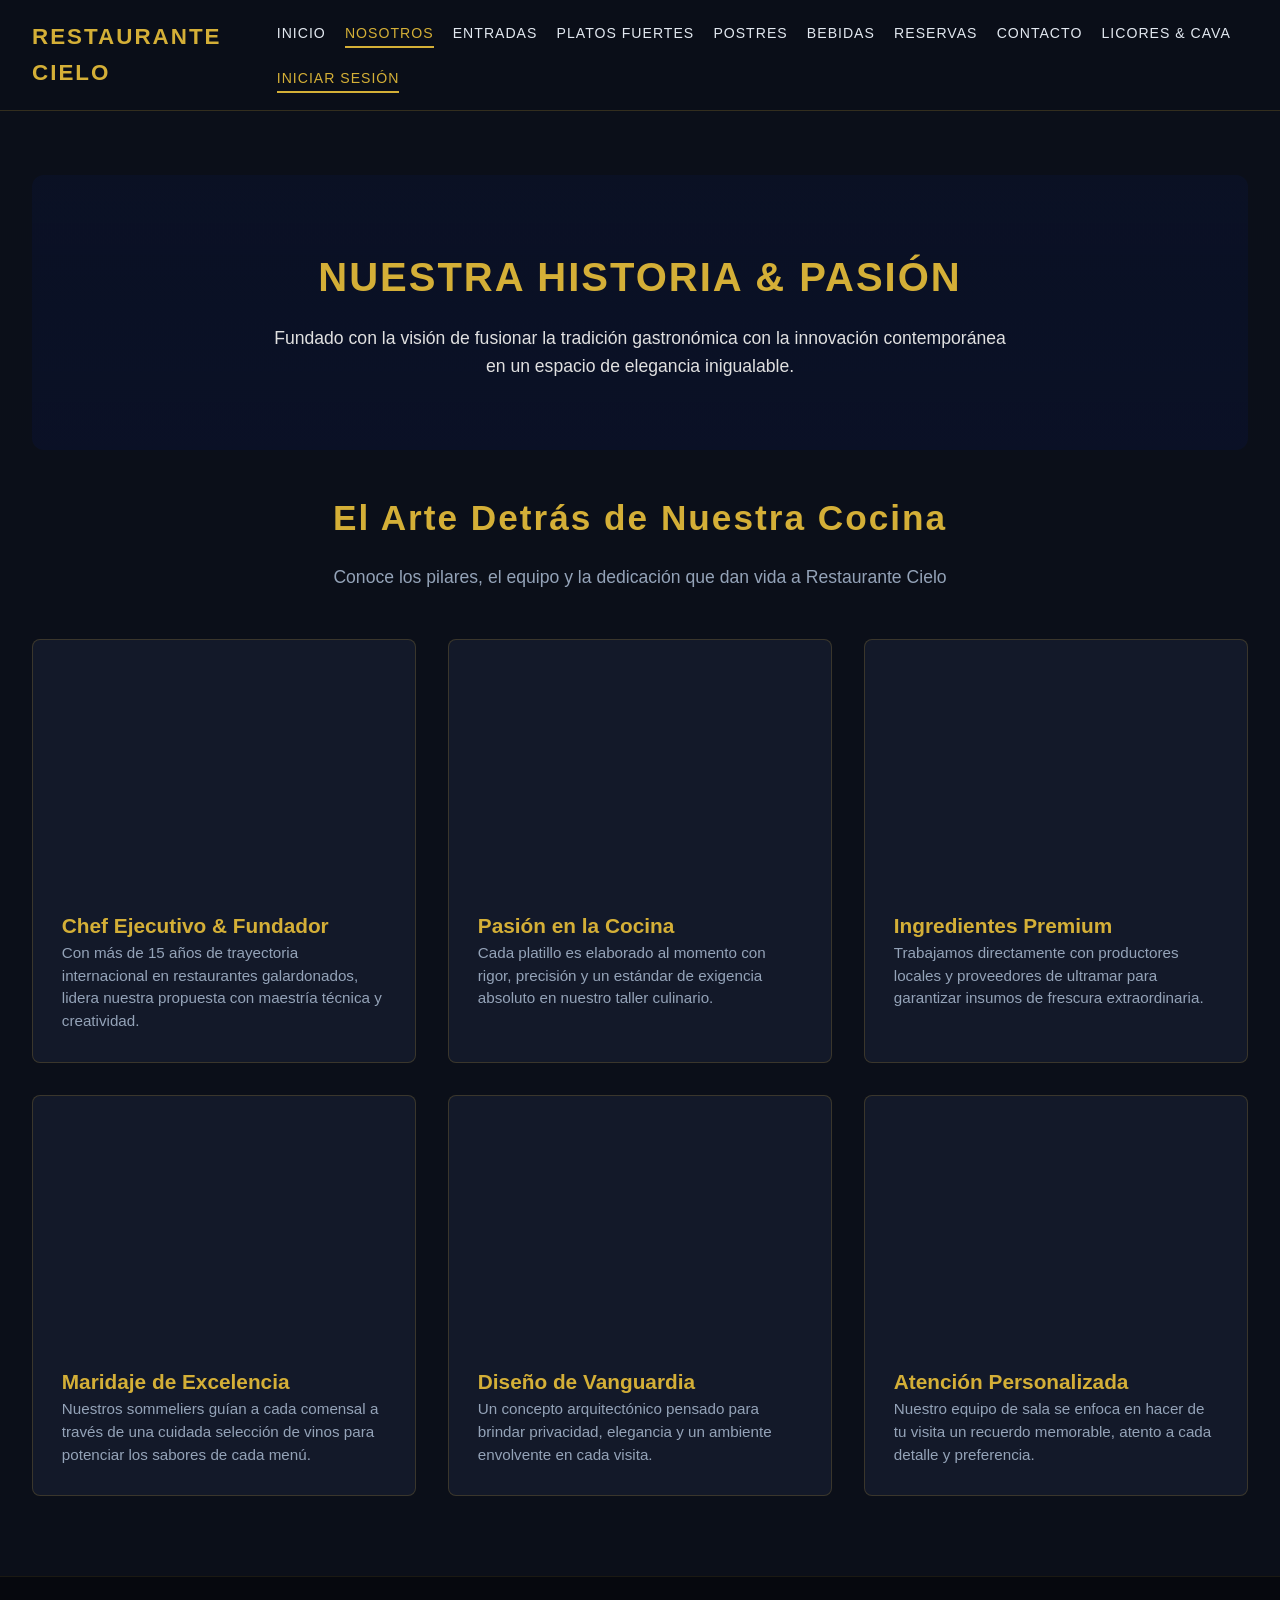
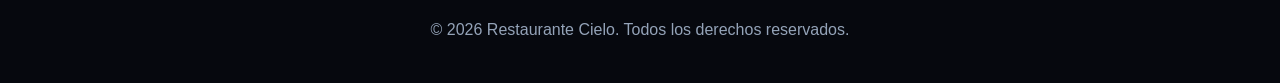
<file: nosotros.html>
<!DOCTYPE html>
<html lang="es">
<head>
    <meta charset="UTF-8">
    <meta name="viewport" content="width=device-width, initial-scale=1.0">
    <title>Restaurante Cielo - Sobre Nosotros</title>
    <link rel="stylesheet" href="style.css">
</head>
<body>
    <header>
        <nav class="navbar">
            <a href="index.html" class="logo">RESTAURANTE CIELO</a>
            <ul class="nav-links">
                <li><a href="index.html">Inicio</a></li>
                <li><a href="nosotros.html" class="active">Nosotros</a></li>
                <li><a href="menu.html">Entradas</a></li>
                <li><a href="platos-fuertes.html">Platos Fuertes</a></li>
                <li><a href="postres.html">Postres</a></li>
                <li><a href="bebidas.html">Bebidas</a></li>
                <li><a href="reservas.html">Reservas</a></li>
                <li><a href="contacto.html">Contacto</a></li>
                <li><a href="cocteleria.html">Licores & Cava</a></li>
                <li><a href="login.html" class="active">Iniciar Sesión</a></li>
            </ul>
        </nav>
    </header>

    <main class="container">
        <!-- Banner de Encabezado -->
        <section class="hero-banner" style="background-image: linear-gradient(rgba(10, 17, 40, 0.75), rgba(10, 17, 40, 0.85)), url('https://images.pexels.com/photos/1267320/pexels-photo-1267320.jpeg?auto=compress&cs=tinysrgb&w=1200'); background-size: cover; background-position: center; padding: 70px 20px; text-align: center; border-radius: 12px; margin-bottom: 40px;">
            <h1 style="font-size: 2.5rem; color: #d4af37; text-transform: uppercase; letter-spacing: 2px;">Nuestra Historia & Pasión</h1>
            <p style="font-size: 1.1rem; max-width: 750px; margin: 15px auto 0 auto; color: #e0e0e0; line-height: 1.6;">Fundado con la visión de fusionar la tradición gastronómica con la innovación contemporánea en un espacio de elegancia inigualable.</p>
        </section>

        <h2 class="section-title">El Arte Detrás de Nuestra Cocina</h2>
        <p class="section-subtitle">Conoce los pilares, el equipo y la dedicación que dan vida a Restaurante Cielo</p>

        <!-- Grilla de Imágenes y Filosofía -->
        <div class="grid-cards">
            <!-- Tarjeta 1: Chef Ejecutivo -->
            <div class="card">
                <div class="card-img" style="background-image: url('https://images.pexels.com/photos/887827/pexels-photo-887827.jpeg?auto=compress&cs=tinysrgb&w=600');"></div>
                <div class="card-content">
                    <h3>Chef Ejecutivo & Fundador</h3>
                    <p>Con más de 15 años de trayectoria internacional en restaurantes galardonados, lidera nuestra propuesta con maestría técnica y creatividad.</p>
                </div>
            </div>

            <!-- Tarjeta 2: Cocina en Acción -->
            <div class="card">
                <div class="card-img" style="background-image: url('https://images.pexels.com/photos/2544829/pexels-photo-2544829.jpeg?auto=compress&cs=tinysrgb&w=600');"></div>
                <div class="card-content">
                    <h3>Pasión en la Cocina</h3>
                    <p>Cada platillo es elaborado al momento con rigor, precisión y un estándar de exigencia absoluto en nuestro taller culinario.</p>
                </div>
            </div>

            <!-- Tarjeta 3: Ingredientes Locales y Orgánicos -->
            <div class="card">
                <div class="card-img" style="background-image: url('https://images.pexels.com/photos/1269665/pexels-photo-1269665.jpeg?auto=compress&cs=tinysrgb&w=600');"></div>
                <div class="card-content">
                    <h3>Ingredientes Premium</h3>
                    <p>Trabajamos directamente con productores locales y proveedores de ultramar para garantizar insumos de frescura extraordinaria.</p>
                </div>
            </div>

            <!-- Tarjeta 4: Equipo de Sommeliers -->
            <div class="card">
                <div class="card-img" style="background-image: url('https://images.pexels.com/photos/3184183/pexels-photo-3184183.jpeg?auto=compress&cs=tinysrgb&w=600');"></div>
                <div class="card-content">
                    <h3>Maridaje de Excelencia</h3>
                    <p>Nuestros sommeliers guían a cada comensal a través de una cuidada selección de vinos para potenciar los sabores de cada menú.</p>
                </div>
            </div>

            <!-- Tarjeta 5: Arquitectura e Interiorismo -->
            <div class="card">
                <div class="card-img" style="background-image: url('https://images.pexels.com/photos/1579739/pexels-photo-1579739.jpeg?auto=compress&cs=tinysrgb&w=600');"></div>
                <div class="card-content">
                    <h3>Diseño de Vanguardia</h3>
                    <p>Un concepto arquitectónico pensado para brindar privacidad, elegancia y un ambiente envolvente en cada visita.</p>
                </div>
            </div>

            <!-- Tarjeta 6: Servicio de Excelencia -->
            <div class="card">
                <div class="card-img" style="background-image: url('https://images.pexels.com/photos/3184192/pexels-photo-3184192.jpeg?auto=compress&cs=tinysrgb&w=600');"></div>
                <div class="card-content">
                    <h3>Atención Personalizada</h3>
                    <p>Nuestro equipo de sala se enfoca en hacer de tu visita un recuerdo memorable, atento a cada detalle y preferencia.</p>
                </div>
            </div>
        </div>
    </main>

    <footer><p>&copy; 2026 Restaurante Cielo. Todos los derechos reservados.</p></footer>
</body>
</html>
</file>
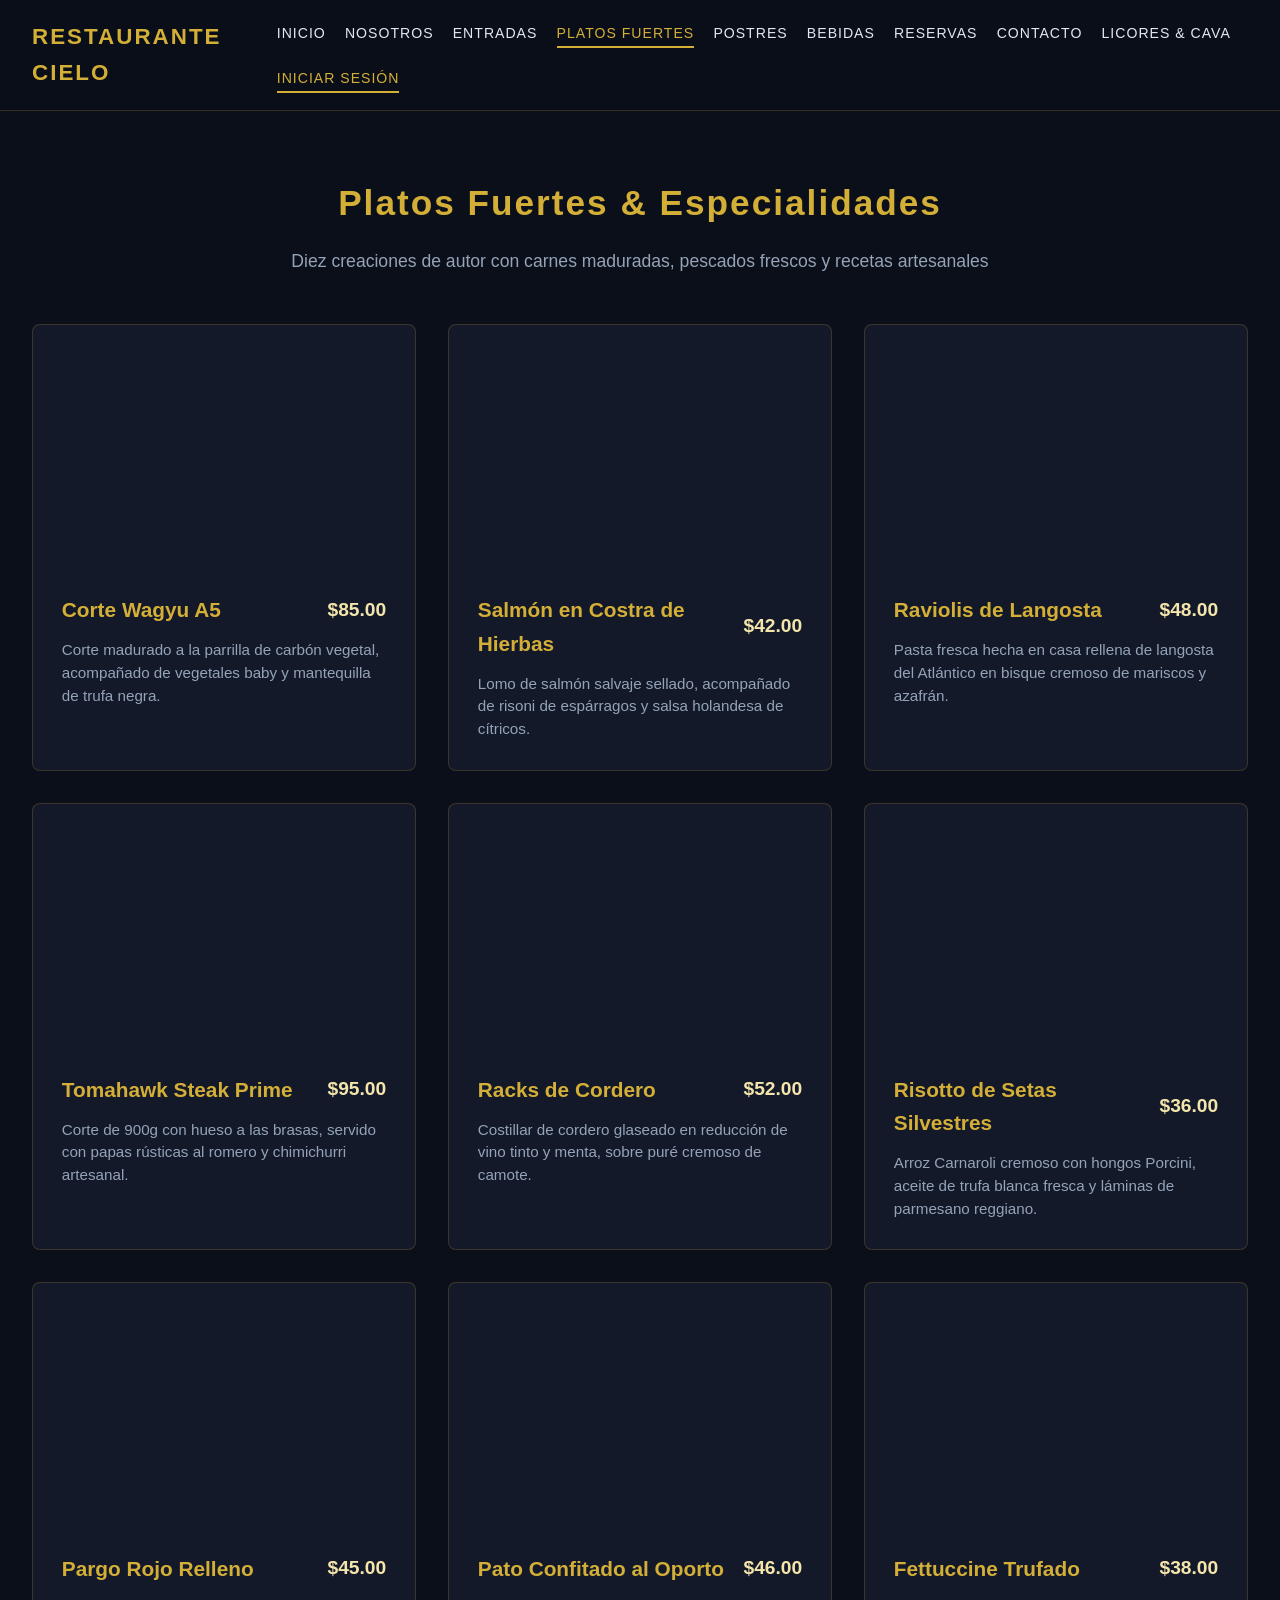
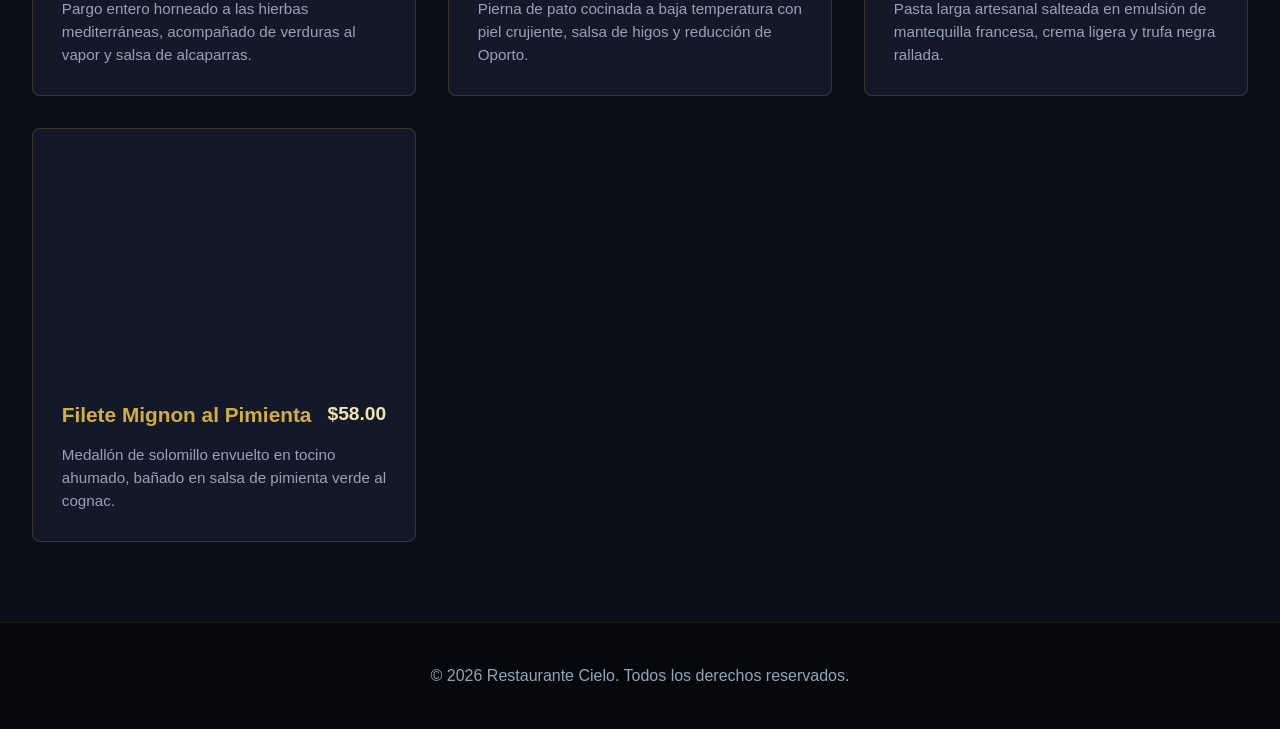
<file: platos-fuertes.html>
<!DOCTYPE html>
<html lang="es">
<head>
    <meta charset="UTF-8">
    <title>Restaurante Cielo - Platos Fuertes</title>
    <link rel="stylesheet" href="style.css">
</head>
<body>
    <header>
        <nav class="navbar">
            <a href="index.html" class="logo">RESTAURANTE CIELO</a>
            <ul class="nav-links">
                <li><a href="index.html">Inicio</a></li>
                <li><a href="nosotros.html">Nosotros</a></li>
                <li><a href="menu.html">Entradas</a></li>
                <li><a href="platos-fuertes.html" class="active">Platos Fuertes</a></li>
                <li><a href="postres.html">Postres</a></li>
                <li><a href="bebidas.html">Bebidas</a></li>
                <li><a href="reservas.html">Reservas</a></li>
                <li><a href="contacto.html">Contacto</a></li>
                <li><a href="cocteleria.html">Licores & Cava</a></li>
                <li><a href="login.html" class="active">Iniciar Sesión</a></li>
            </ul>
        </nav>
    </header>

    <main class="container">
        <h2 class="section-title">Platos Fuertes & Especialidades</h2>
        <p class="section-subtitle">Diez creaciones de autor con carnes maduradas, pescados frescos y recetas artesanales</p>

        <div class="grid-cards">
            <!-- Plato 1 -->
            <div class="card">
                <div class="card-img" style="background-image: url('https://images.pexels.com/photos/1251208/pexels-photo-1251208.jpeg?auto=compress&cs=tinysrgb&w=600');"></div>
                <div class="card-content">
                    <div class="card-header-flex">
                        <h3>Corte Wagyu A5</h3>
                        <span class="price">$85.00</span>
                    </div>
                    <p>Corte madurado a la parrilla de carbón vegetal, acompañado de vegetales baby y mantequilla de trufa negra.</p>
                </div>
            </div>

            <!-- Plato 2 -->
            <div class="card">
                <div class="card-img" style="background-image: url('https://images.pexels.com/photos/3655916/pexels-photo-3655916.jpeg?auto=compress&cs=tinysrgb&w=600');"></div>
                <div class="card-content">
                    <div class="card-header-flex">
                        <h3>Salmón en Costra de Hierbas</h3>
                        <span class="price">$42.00</span>
                    </div>
                    <p>Lomo de salmón salvaje sellado, acompañado de risoni de espárragos y salsa holandesa de cítricos.</p>
                </div>
            </div>

            <!-- Plato 3 -->
            <div class="card">
                <div class="card-img" style="background-image: url('https://images.pexels.com/photos/1279330/pexels-photo-1279330.jpeg?auto=compress&cs=tinysrgb&w=600');"></div>
                <div class="card-content">
                    <div class="card-header-flex">
                        <h3>Raviolis de Langosta</h3>
                        <span class="price">$48.00</span>
                    </div>
                    <p>Pasta fresca hecha en casa rellena de langosta del Atlántico en bisque cremoso de mariscos y azafrán.</p>
                </div>
            </div>

            <!-- Plato 4 -->
            <div class="card">
                <div class="card-img" style="background-image: url('https://images.pexels.com/photos/5638527/pexels-photo-5638527.jpeg?auto=compress&cs=tinysrgb&w=600');"></div>
                <div class="card-content">
                    <div class="card-header-flex">
                        <h3>Tomahawk Steak Prime</h3>
                        <span class="price">$95.00</span>
                    </div>
                    <p>Corte de 900g con hueso a las brasas, servido con papas rústicas al romero y chimichurri artesanal.</p>
                </div>
            </div>

            <!-- Plato 5 -->
            <div class="card">
                <div class="card-img" style="background-image: url('https://images.pexels.com/photos/262959/pexels-photo-262959.jpeg?auto=compress&cs=tinysrgb&w=600');"></div>
                <div class="card-content">
                    <div class="card-header-flex">
                        <h3>Racks de Cordero</h3>
                        <span class="price">$52.00</span>
                    </div>
                    <p>Costillar de cordero glaseado en reducción de vino tinto y menta, sobre puré cremoso de camote.</p>
                </div>
            </div>

            <!-- Plato 6 -->
            <div class="card">
                <div class="card-img" style="background-image: url('https://images.pexels.com/photos/5638331/pexels-photo-5638331.jpeg?auto=compress&cs=tinysrgb&w=600');"></div>
                <div class="card-content">
                    <div class="card-header-flex">
                        <h3>Risotto de Setas Silvestres</h3>
                        <span class="price">$36.00</span>
                    </div>
                    <p>Arroz Carnaroli cremoso con hongos Porcini, aceite de trufa blanca fresca y láminas de parmesano reggiano.</p>
                </div>
            </div>

            <!-- Plato 7 -->
            <div class="card">
                <div class="card-img" style="background-image: url('https://images.pexels.com/photos/2374946/pexels-photo-2374946.jpeg?auto=compress&cs=tinysrgb&w=600');"></div>
                <div class="card-content">
                    <div class="card-header-flex">
                        <h3>Pargo Rojo Relleno</h3>
                        <span class="price">$45.00</span>
                    </div>
                    <p>Pargo entero horneado a las hierbas mediterráneas, acompañado de verduras al vapor y salsa de alcaparras.</p>
                </div>
            </div>

            <!-- Plato 8 -->
            <div class="card">
                <div class="card-img" style="background-image: url('https://images.pexels.com/photos/6210747/pexels-photo-6210747.jpeg?auto=compress&cs=tinysrgb&w=600');"></div>
                <div class="card-content">
                    <div class="card-header-flex">
                        <h3>Pato Confitado al Oporto</h3>
                        <span class="price">$46.00</span>
                    </div>
                    <p>Pierna de pato cocinada a baja temperatura con piel crujiente, salsa de higos y reducción de Oporto.</p>
                </div>
            </div>

            <!-- Plato 9 -->
            <div class="card">
                <div class="card-img" style="background-image: url('https://images.pexels.com/photos/1437267/pexels-photo-1437267.jpeg?auto=compress&cs=tinysrgb&w=600');"></div>
                <div class="card-content">
                    <div class="card-header-flex">
                        <h3>Fettuccine Trufado</h3>
                        <span class="price">$38.00</span>
                    </div>
                    <p>Pasta larga artesanal salteada en emulsión de mantequilla francesa, crema ligera y trufa negra rallada.</p>
                </div>
            </div>

            <!-- Plato 10 -->
            <div class="card">
                <div class="card-img" style="background-image: url('https://images.pexels.com/photos/262978/pexels-photo-262978.jpeg?auto=compress&cs=tinysrgb&w=600');"></div>
                <div class="card-content">
                    <div class="card-header-flex">
                        <h3>Filete Mignon al Pimienta</h3>
                        <span class="price">$58.00</span>
                    </div>
                    <p>Medallón de solomillo envuelto en tocino ahumado, bañado en salsa de pimienta verde al cognac.</p>
                </div>
            </div>
        </div>
    </main>

    <footer><p>&copy; 2026 Restaurante Cielo. Todos los derechos reservados.</p></footer>
</body>
</html>
</file>
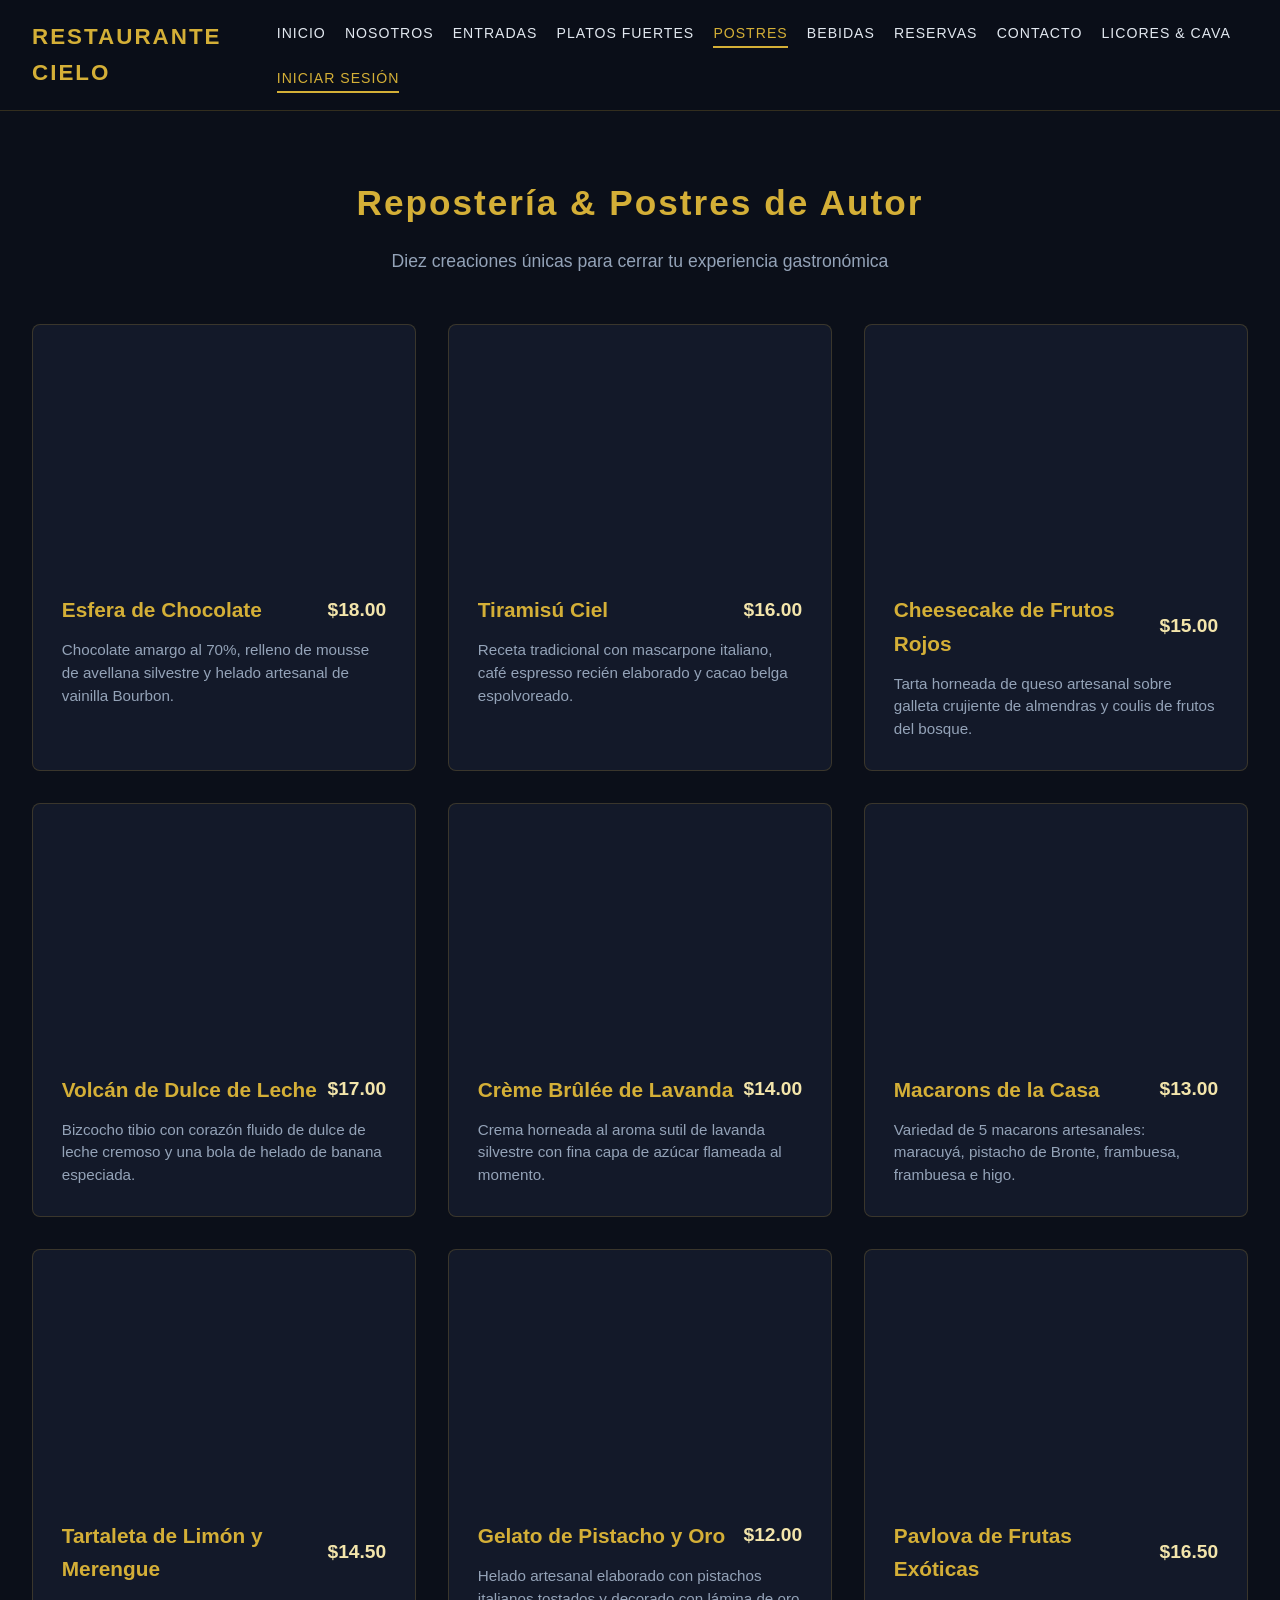
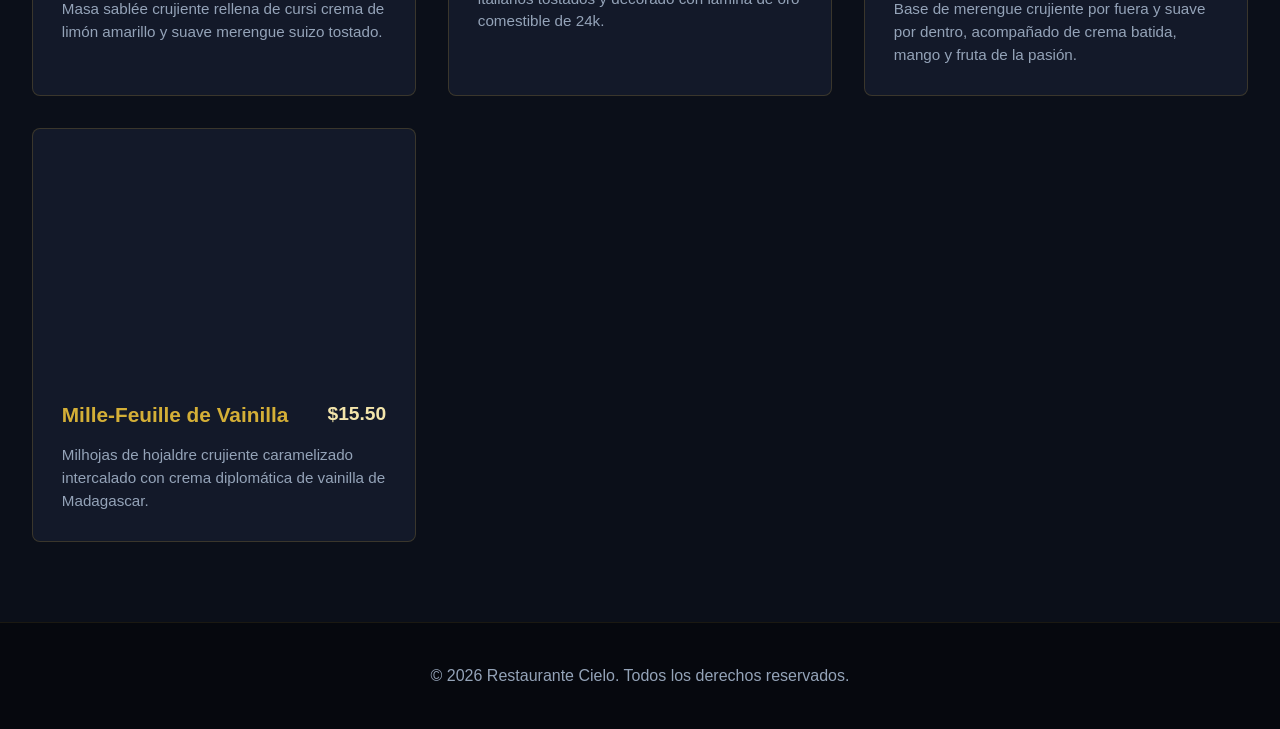
<file: postres.html>
<!DOCTYPE html>
<html lang="es">
<head>
    <meta charset="UTF-8">
    <title>Restaurante Cielo - Postres</title>
    <link rel="stylesheet" href="style.css">
</head>
<body>
    <header>
        <nav class="navbar">
            <a href="index.html" class="logo">RESTAURANTE CIELO</a>
            <ul class="nav-links">
                <li><a href="index.html">Inicio</a></li>
                <li><a href="nosotros.html">Nosotros</a></li>
                <li><a href="menu.html">Entradas</a></li>
                <li><a href="platos-fuertes.html">Platos Fuertes</a></li>
                <li><a href="postres.html" class="active">Postres</a></li>
                <li><a href="bebidas.html">Bebidas</a></li>
                <li><a href="reservas.html">Reservas</a></li>
                <li><a href="contacto.html">Contacto</a></li>
                <li><a href="cocteleria.html">Licores & Cava</a></li>
                <li><a href="login.html" class="active">Iniciar Sesión</a></li>
            </ul>
        </nav>
    </header>

    <main class="container">
        <h2 class="section-title">Repostería & Postres de Autor</h2>
        <p class="section-subtitle">Diez creaciones únicas para cerrar tu experiencia gastronómica</p>

        <div class="grid-cards">
            <!-- Postre 1 -->
            <div class="card">
                <div class="card-img" style="background-image: url('https://images.pexels.com/photos/291528/pexels-photo-291528.jpeg?auto=compress&cs=tinysrgb&w=600');"></div>
                <div class="card-content">
                    <div class="card-header-flex">
                        <h3>Esfera de Chocolate</h3>
                        <span class="price">$18.00</span>
                    </div>
                    <p>Chocolate amargo al 70%, relleno de mousse de avellana silvestre y helado artesanal de vainilla Bourbon.</p>
                </div>
            </div>

            <!-- Postre 2 -->
            <div class="card">
                <div class="card-img" style="background-image: url('https://images.pexels.com/photos/6880219/pexels-photo-6880219.jpeg?auto=compress&cs=tinysrgb&w=600');"></div>
                <div class="card-content">
                    <div class="card-header-flex">
                        <h3>Tiramisú Ciel</h3>
                        <span class="price">$16.00</span>
                    </div>
                    <p>Receta tradicional con mascarpone italiano, café espresso recién elaborado y cacao belga espolvoreado.</p>
                </div>
            </div>

            <!-- Postre 3 -->
            <div class="card">
                <div class="card-img" style="background-image: url('https://images.pexels.com/photos/1126359/pexels-photo-1126359.jpeg?auto=compress&cs=tinysrgb&w=600');"></div>
                <div class="card-content">
                    <div class="card-header-flex">
                        <h3>Cheesecake de Frutos Rojos</h3>
                        <span class="price">$15.00</span>
                    </div>
                    <p>Tarta horneada de queso artesanal sobre galleta crujiente de almendras y coulis de frutos del bosque.</p>
                </div>
            </div>

            <!-- Postre 4 -->
            <div class="card">
                <div class="card-img" style="background-image: url('https://images.pexels.com/photos/2067396/pexels-photo-2067396.jpeg?auto=compress&cs=tinysrgb&w=600');"></div>
                <div class="card-content">
                    <div class="card-header-flex">
                        <h3>Volcán de Dulce de Leche</h3>
                        <span class="price">$17.00</span>
                    </div>
                    <p>Bizcocho tibio con corazón fluido de dulce de leche cremoso y una bola de helado de banana especiada.</p>
                </div>
            </div>

            <!-- Postre 5 -->
            <div class="card">
                <div class="card-img" style="background-image: url('https://images.pexels.com/photos/2144112/pexels-photo-2144112.jpeg?auto=compress&cs=tinysrgb&w=600');"></div>
                <div class="card-content">
                    <div class="card-header-flex">
                        <h3>Crème Brûlée de Lavanda</h3>
                        <span class="price">$14.00</span>
                    </div>
                    <p>Crema horneada al aroma sutil de lavanda silvestre con fina capa de azúcar flameada al momento.</p>
                </div>
            </div>

            <!-- Postre 6 -->
            <div class="card">
                <div class="card-img" style="background-image: url('https://images.pexels.com/photos/853004/pexels-photo-853004.jpeg?auto=compress&cs=tinysrgb&w=600');"></div>
                <div class="card-content">
                    <div class="card-header-flex">
                        <h3>Macarons de la Casa</h3>
                        <span class="price">$13.00</span>
                    </div>
                    <p>Variedad de 5 macarons artesanales: maracuyá, pistacho de Bronte, frambuesa, frambuesa e higo.</p>
                </div>
            </div>

            <!-- Postre 7 -->
            <div class="card">
                <div class="card-img" style="background-image: url('https://images.pexels.com/photos/2693447/pexels-photo-2693447.jpeg?auto=compress&cs=tinysrgb&w=600');"></div>
                <div class="card-content">
                    <div class="card-header-flex">
                        <h3>Tartaleta de Limón y Merengue</h3>
                        <span class="price">$14.50</span>
                    </div>
                    <p>Masa sablée crujiente rellena de cursi crema de limón amarillo y suave merengue suizo tostado.</p>
                </div>
            </div>

            <!-- Postre 8 -->
            <div class="card">
                <div class="card-img" style="background-image: url('https://images.pexels.com/photos/1352241/pexels-photo-1352241.jpeg?auto=compress&cs=tinysrgb&w=600');"></div>
                <div class="card-content">
                    <div class="card-header-flex">
                        <h3>Gelato de Pistacho y Oro</h3>
                        <span class="price">$12.00</span>
                    </div>
                    <p>Helado artesanal elaborado con pistachos italianos tostados y decorado con lámina de oro comestible de 24k.</p>
                </div>
            </div>

            <!-- Postre 9 -->
            <div class="card">
                <div class="card-img" style="background-image: url('https://images.pexels.com/photos/1099680/pexels-photo-1099680.jpeg?auto=compress&cs=tinysrgb&w=600');"></div>
                <div class="card-content">
                    <div class="card-header-flex">
                        <h3>Pavlova de Frutas Exóticas</h3>
                        <span class="price">$16.50</span>
                    </div>
                    <p>Base de merengue crujiente por fuera y suave por dentro, acompañado de crema batida, mango y fruta de la pasión.</p>
                </div>
            </div>

            <!-- Postre 10 -->
            <div class="card">
                <div class="card-img" style="background-image: url('https://images.pexels.com/photos/3026808/pexels-photo-3026808.jpeg?auto=compress&cs=tinysrgb&w=600');"></div>
                <div class="card-content">
                    <div class="card-header-flex">
                        <h3>Mille-Feuille de Vainilla</h3>
                        <span class="price">$15.50</span>
                    </div>
                    <p>Milhojas de hojaldre crujiente caramelizado intercalado con crema diplomática de vainilla de Madagascar.</p>
                </div>
            </div>
        </div>
    </main>

    <footer><p>&copy; 2026 Restaurante Cielo. Todos los derechos reservados.</p></footer>
</body>
</html>
</file>
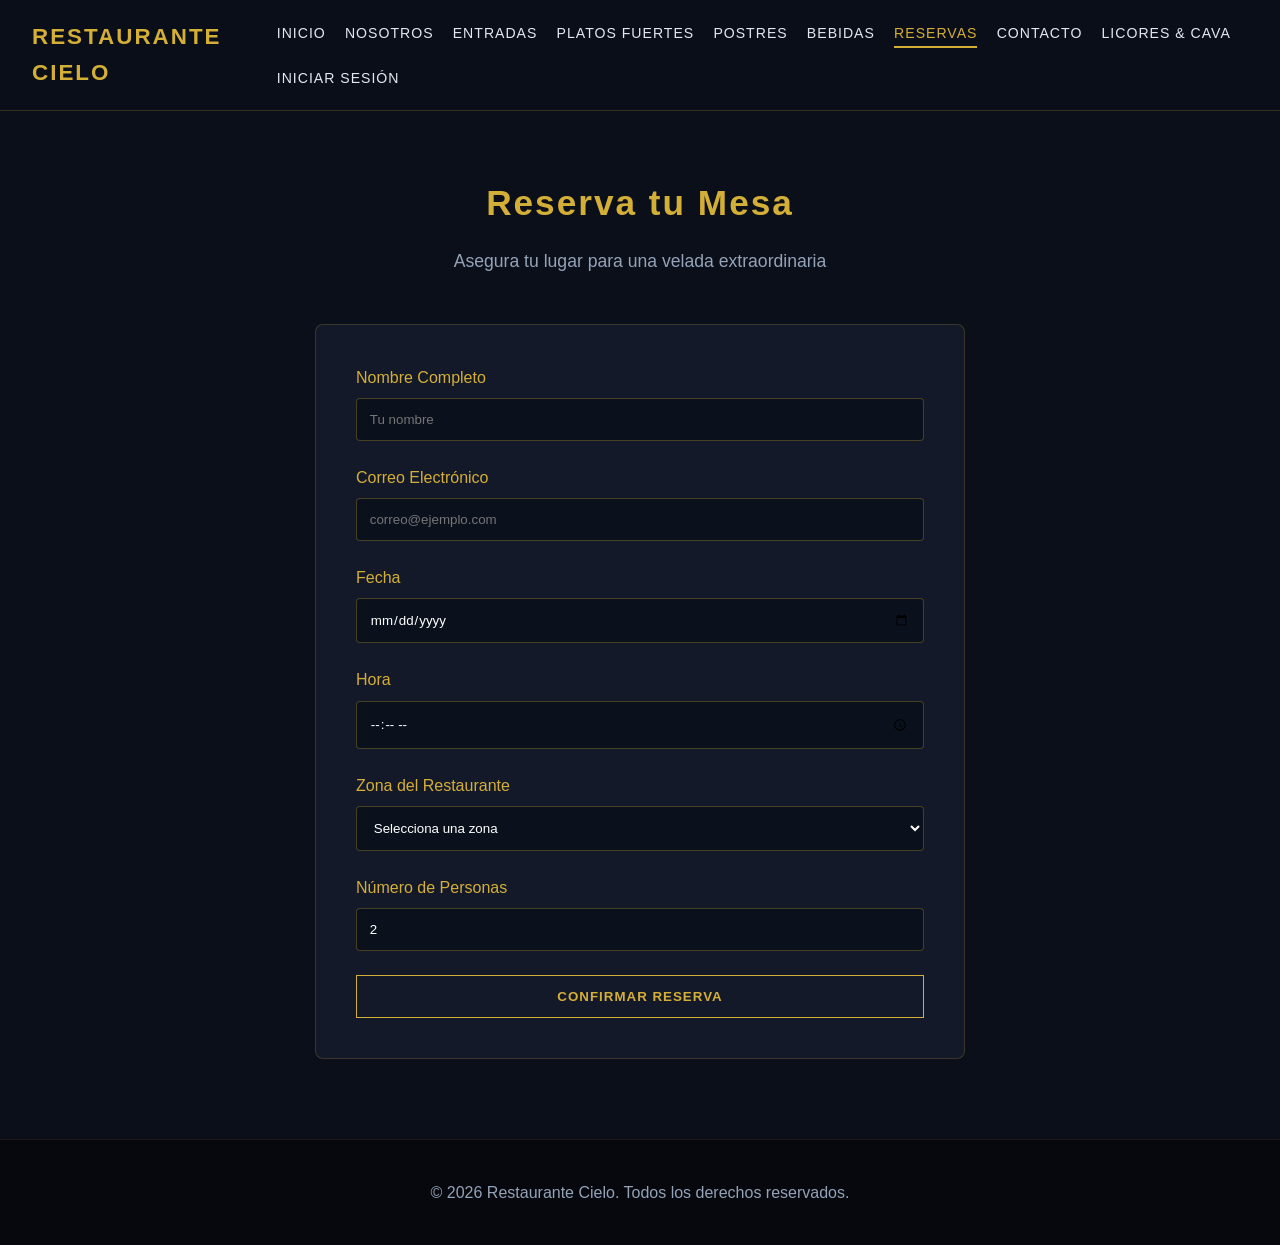
<file: reservas.html>
<!DOCTYPE html>
<html lang="es">
<head>
    <meta charset="UTF-8">
    <meta name="viewport" content="width=device-width, initial-scale=1.0">
    <title>Restaurante Cielo - Reservas</title>
    <link rel="stylesheet" href="style.css">
</head>
<body>
    <header>
        <nav class="navbar">
            <a href="index.html" class="logo">RESTAURANTE CIELO</a>
            <ul class="nav-links">
                <li><a href="index.html">Inicio</a></li>
                <li><a href="nosotros.html">Nosotros</a></li>
                <li><a href="menu.html">Entradas</a></li>
                <li><a href="platos-fuertes.html">Platos Fuertes</a></li>
                <li><a href="postres.html">Postres</a></li>
                <li><a href="bebidas.html">Bebidas</a></li>
                <li><a href="reservas.html" class="active">Reservas</a></li>
                <li><a href="contacto.html">Contacto</a></li>
                <li><a href="cocteleria.html">Licores & Cava</a></li>
                <li><a href="login.html">Iniciar Sesión</a></li>
            </ul>
        </nav>
    </header>

    <main class="container">
        <h2 class="section-title">Reserva tu Mesa</h2>
        <p class="section-subtitle">Asegura tu lugar para una velada extraordinaria</p>

        <div class="form-container">
            <!-- Mensaje de confirmación oculto por defecto -->
            <div id="mensaje-reserva" style="display: none; background: rgba(212, 175, 55, 0.15); border: 1px solid #d4af37; color: #d4af37; padding: 15px; border-radius: 6px; text-align: center; margin-bottom: 20px;">
                ¡Reserva realizada con éxito! Te hemos enviado un correo con los detalles de tu confirmación.
            </div>

            <form id="reserva-form" action="#">
                <div class="form-group">
                    <label for="nombre">Nombre Completo</label>
                    <input type="text" id="nombre" class="form-control" placeholder="Tu nombre" required>
                </div>
                <div class="form-group">
                    <label for="email">Correo Electrónico</label>
                    <input type="email" id="email" class="form-control" placeholder="correo@ejemplo.com" required>
                </div>
                <div class="form-group">
                    <label for="fecha">Fecha</label>
                    <input type="date" id="fecha" class="form-control" required>
                </div>
                <div class="form-group">
                    <label for="hora">Hora</label>
                    <input type="time" id="hora" class="form-control" required>
                </div>
                <div class="form-group">
                    <label for="zona">Zona del Restaurante</label>
                    <select id="zona" class="form-control" required>
                        <option value="" disabled selected>Selecciona una zona</option>
                        <option value="salon">Salón Principal</option>
                        <option value="terraza">Terraza Panorama</option>
                        <option value="cava">Cava Privada</option>
                        <option value="vip">Salones VIP</option>
                    </select>
                </div>
                <div class="form-group">
                    <label for="personas">Número de Personas</label>
                    <input type="number" id="personas" class="form-control" min="1" max="12" value="2" required>
                </div>
                <button type="submit" class="btn" style="width: 100%;">Confirmar Reserva</button>
            </form>
        </div>
    </main>

    <footer><p>&copy; 2026 Restaurante Cielo. Todos los derechos reservados.</p></footer>

    <script>
        document.getElementById('reserva-form').addEventListener('submit', function(e) {
            e.preventDefault();
            
            // Muestra la confirmación
            const confirmMsg = document.getElementById('mensaje-reserva');
            confirmMsg.style.display = 'block';
            
            // Resetea los campos
            this.reset();
            
            // Desplaza suavemente hacia el mensaje
            confirmMsg.scrollIntoView({ behavior: 'smooth' });
        });
    </script>
</body>
</html>
</file>
<file: style.css>
:root {
    --bg-dark: #0b0f19;
    --card-bg: rgba(22, 28, 45, 0.85);
    --gold: #d4af37;
    --gold-hover: #f3e5ab;
    --text: #e2e8f0;
    --text-muted: #94a3b8;
}

* {
    margin: 0;
    padding: 0;
    box-sizing: border-box;
    font-family: 'Segoe UI', Tahoma, Geneva, Verdana, sans-serif;
}

body {
    background-color: var(--bg-dark);
    color: var(--text);
    line-height: 1.6;
    overflow-x: hidden;
}

/* ==========================================
   Efectos y Keyframes de Animacion
   ========================================== */
@keyframes fadeIn {
    from {
        opacity: 0;
        transform: translateY(20px);
    }
    to {
        opacity: 1;
        transform: translateY(0);
    }
}

@keyframes scaleUp {
    from {
        opacity: 0;
        transform: scale(0.95);
    }
    to {
        opacity: 1;
        transform: scale(1);
    }
}

@keyframes slideDown {
    from {
        transform: translateY(-100%);
    }
    to {
        transform: translateY(0);
    }
}

/* Aplicacin de animaciones automáticas */
header {
    animation: slideDown 0.6s cubic-bezier(0.16, 1, 0.3, 1);
}

.hero h1 {
    animation: fadeIn 0.8s ease-out forwards;
}

.hero p {
    animation: fadeIn 0.8s ease-out 0.2s forwards;
    opacity: 0; /* Previene parpadeo antes de animar */
}

.hero .btn {
    animation: fadeIn 0.8s ease-out 0.4s forwards;
    opacity: 0;
}

.section-title, .section-subtitle {
    animation: fadeIn 0.7s ease-out forwards;
}

.card {
    animation: scaleUp 0.6s ease-out forwards;
    opacity: 0;
}

/* Retardo en cascada para tarjetas (Efecto Stagger) */
.grid-cards .card:nth-child(1) { animation-delay: 0.1s; }
.grid-cards .card:nth-child(2) { animation-delay: 0.25s; }
.grid-cards .card:nth-child(3) { animation-delay: 0.4s; }
.grid-cards .card:nth-child(4) { animation-delay: 0.55s; }

/* Retardo en cascada para la galeria */
.gallery-item {
    animation: scaleUp 0.6s ease-out forwards;
    opacity: 0;
}

.gallery-grid .gallery-item:nth-child(1) { animation-delay: 0.1s; }
.gallery-grid .gallery-item:nth-child(2) { animation-delay: 0.25s; }
.gallery-grid .gallery-item:nth-child(3) { animation-delay: 0.4s; }
.gallery-grid .gallery-item:nth-child(4) { animation-delay: 0.55s; }

.form-container {
    animation: fadeIn 0.8s ease-out 0.2s forwards;
    opacity: 0;
}

/* ==========================================
   Estructura y Estilos Visuales
   ========================================== */
header {
    position: sticky;
    top: 0;
    z-index: 1000;
    background: rgba(11, 15, 25, 0.95);
    backdrop-filter: blur(12px);
    border-bottom: 1px solid rgba(212, 175, 55, 0.2);
}

.navbar {
    display: flex;
    justify-content: space-between;
    align-items: center;
    max-width: 1400px;
    margin: 0 auto;
    padding: 1.2rem 2rem;
}

.logo {
    color: var(--gold);
    font-size: 1.4rem;
    font-weight: 700;
    text-decoration: none;
    letter-spacing: 2px;
    transition: transform 0.3s ease;
}

.logo:hover {
    transform: scale(1.03);
}

.nav-links {
    display: flex;
    list-style: none;
    gap: 1.2rem;
    flex-wrap: wrap;
}

.nav-links a {
    color: var(--text);
    text-decoration: none;
    font-size: 0.88rem;
    text-transform: uppercase;
    letter-spacing: 1px;
    transition: all 0.3s ease;
    padding-bottom: 5px;
}

.nav-links a:hover,
.nav-links a.active {
    color: var(--gold);
    border-bottom: 2px solid var(--gold);
}

/* Hero Section */
.hero {
    height: 60vh;
    display: flex;
    flex-direction: column;
    justify-content: center;
    align-items: center;
    text-align: center;
    padding: 0 1rem;
    background-size: cover;
    background-position: center;
}

.hero h1 {
    font-size: 3.2rem;
    color: var(--gold);
    margin-bottom: 1rem;
    letter-spacing: 3px;
    text-shadow: 2px 2px 8px rgba(0,0,0,0.8);
}

.hero p {
    font-size: 1.2rem;
    max-width: 700px;
    margin-bottom: 2rem;
    text-shadow: 1px 1px 5px rgba(0,0,0,0.8);
}

/* Botones con animación al pasar el mouse */
.btn {
    display: inline-block;
    padding: 0.8rem 2rem;
    background: transparent;
    color: var(--gold);
    border: 1px solid var(--gold);
    text-decoration: none;
    font-weight: 600;
    text-transform: uppercase;
    letter-spacing: 1px;
    transition: all 0.3s ease;
    cursor: pointer;
}

.btn:hover {
    background: var(--gold);
    color: var(--bg-dark);
    box-shadow: 0 0 15px rgba(212, 175, 55, 0.4);
    transform: translateY(-2px);
}

/* Layout Principal */
.container {
    max-width: 1300px;
    margin: 4rem auto;
    padding: 0 2rem;
}

.section-title {
    text-align: center;
    font-size: 2.2rem;
    color: var(--gold);
    margin-bottom: 1rem;
    letter-spacing: 2px;
}

.section-subtitle {
    text-align: center;
    color: var(--text-muted);
    margin-bottom: 3rem;
    font-size: 1.1rem;
}

/* Tarjetas e Imágenes */
.grid-cards {
    display: grid;
    grid-template-columns: repeat(auto-fit, minmax(320px, 1fr));
    gap: 2rem;
}

.card {
    background: var(--card-bg);
    border: 1px solid rgba(212, 175, 55, 0.2);
    border-radius: 8px;
    overflow: hidden;
    transition: transform 0.4s ease, box-shadow 0.4s ease, border-color 0.4s ease;
}

.card:hover {
    transform: translateY(-8px);
    box-shadow: 0 12px 30px rgba(212, 175, 55, 0.2);
    border-color: var(--gold);
}

.card-img {
    height: 240px;
    background-size: cover;
    background-position: center;
    transition: transform 0.5s ease;
}

.card:hover .card-img {
    transform: scale(1.05);
}

.card-content {
    padding: 1.8rem;
}

.card-header-flex {
    display: flex;
    justify-content: space-between;
    align-items: center;
    margin-bottom: 0.8rem;
}

.card-content h3 {
    color: var(--gold);
    font-size: 1.3rem;
}

.price {
    color: var(--gold-hover);
    font-weight: 700;
    font-size: 1.2rem;
}

.card-content p {
    color: var(--text-muted);
    font-size: 0.95rem;
    line-height: 1.5;
}

/* Galería */
.gallery-grid {
    display: grid;
    grid-template-columns: repeat(auto-fit, minmax(280px, 1fr));
    gap: 1.5rem;
}

.gallery-item {
    height: 280px;
    border-radius: 8px;
    overflow: hidden;
    position: relative;
    border: 1px solid rgba(212, 175, 55, 0.2);
}

.gallery-item img {
    width: 100%;
    height: 100%;
    object-fit: cover;
    transition: transform 0.5s ease;
}

.gallery-item:hover img {
    transform: scale(1.1);
}

.gallery-caption {
    position: absolute;
    bottom: 0;
    left: 0;
    right: 0;
    background: linear-gradient(transparent, rgba(11, 15, 25, 0.95));
    padding: 1rem;
    color: var(--gold);
    font-weight: 600;
}

/* Formularios */
.form-container {
    max-width: 650px;
    margin: 0 auto;
    background: var(--card-bg);
    padding: 2.5rem;
    border-radius: 8px;
    border: 1px solid rgba(212, 175, 55, 0.2);
}

.form-group {
    margin-bottom: 1.5rem;
}

.form-group label {
    display: block;
    margin-bottom: 0.5rem;
    color: var(--gold);
}

.form-control {
    width: 100%;
    padding: 0.8rem;
    background: rgba(11, 15, 25, 0.8);
    border: 1px solid rgba(212, 175, 55, 0.3);
    color: #fff;
    border-radius: 4px;
    transition: border-color 0.3s ease, box-shadow 0.3s ease;
}

.form-control:focus {
    outline: none;
    border-color: var(--gold);
    box-shadow: 0 0 8px rgba(212, 175, 55, 0.3);
}

/* Footer */
footer {
    text-align: center;
    padding: 2.5rem;
    background: #06080e;
    border-top: 1px solid rgba(212, 175, 55, 0.1);
    color: var(--text-muted);
    margin-top: 5rem;
}
</file>
